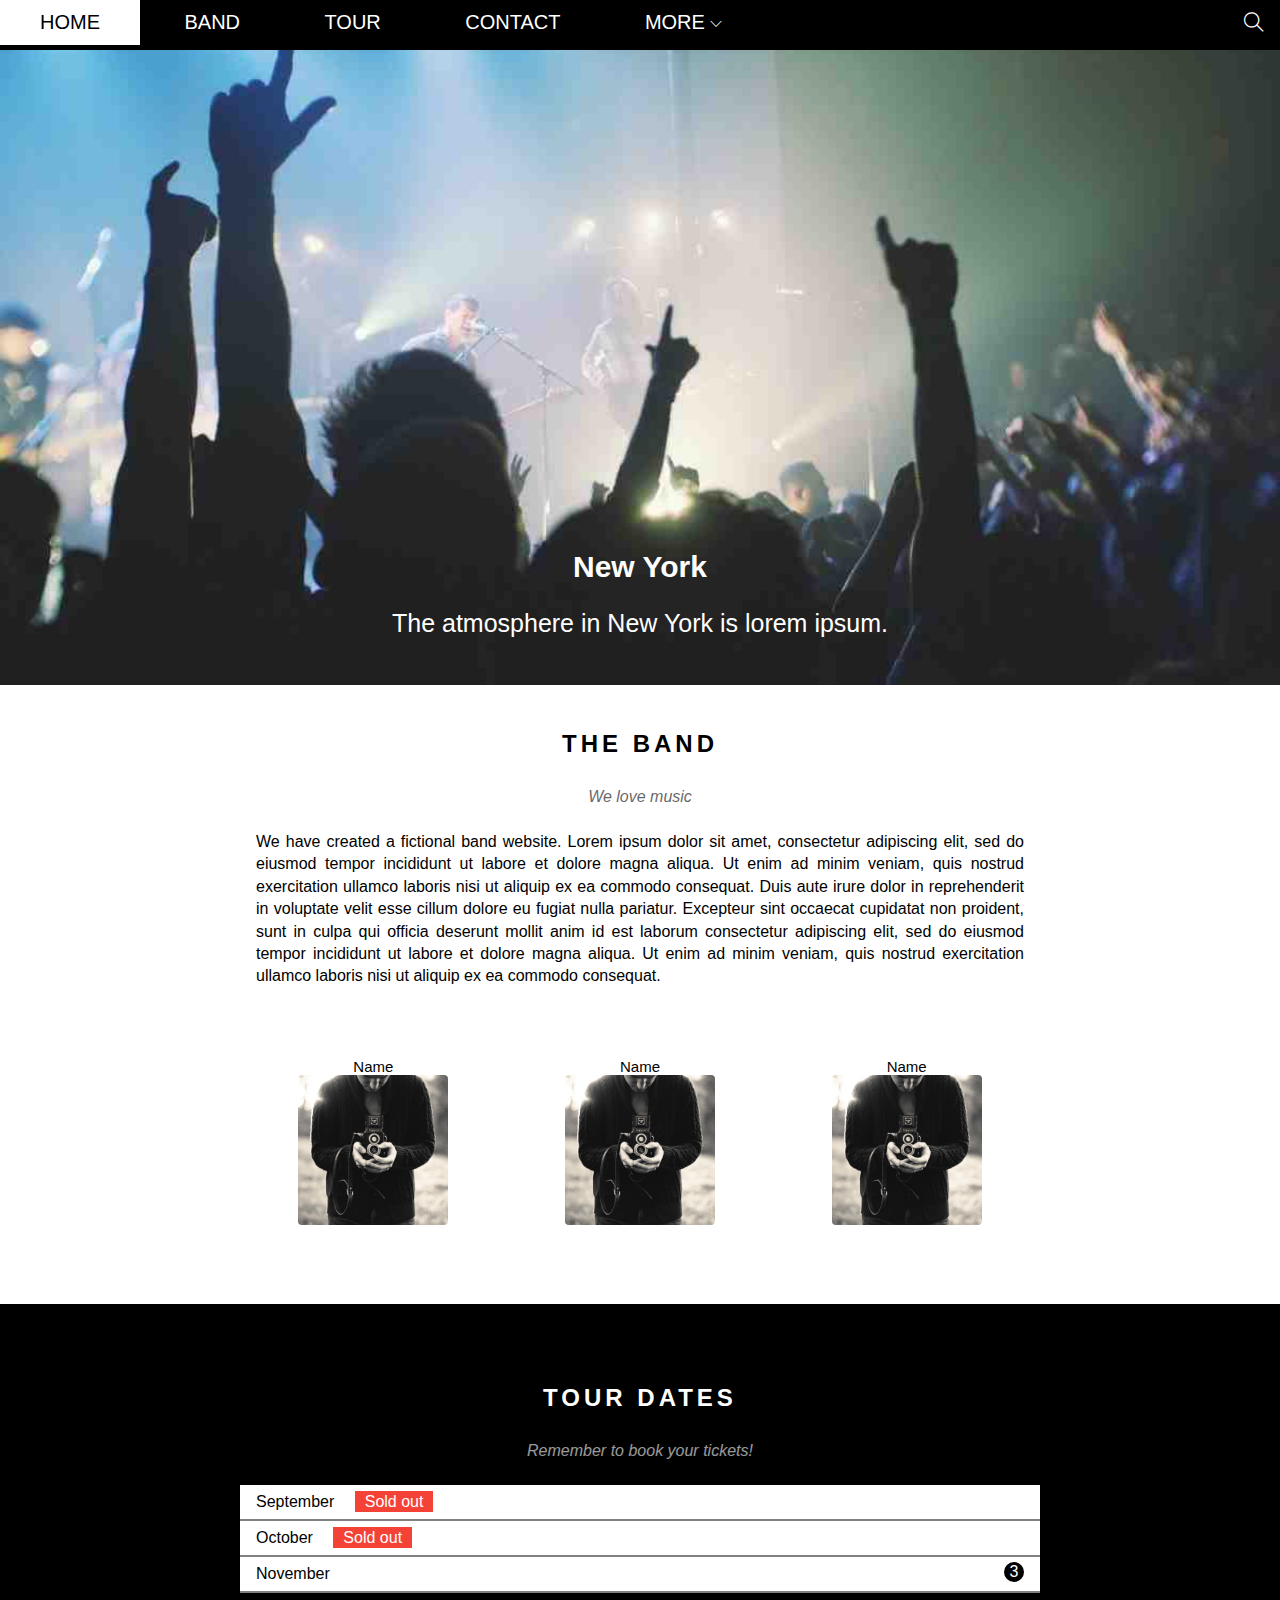
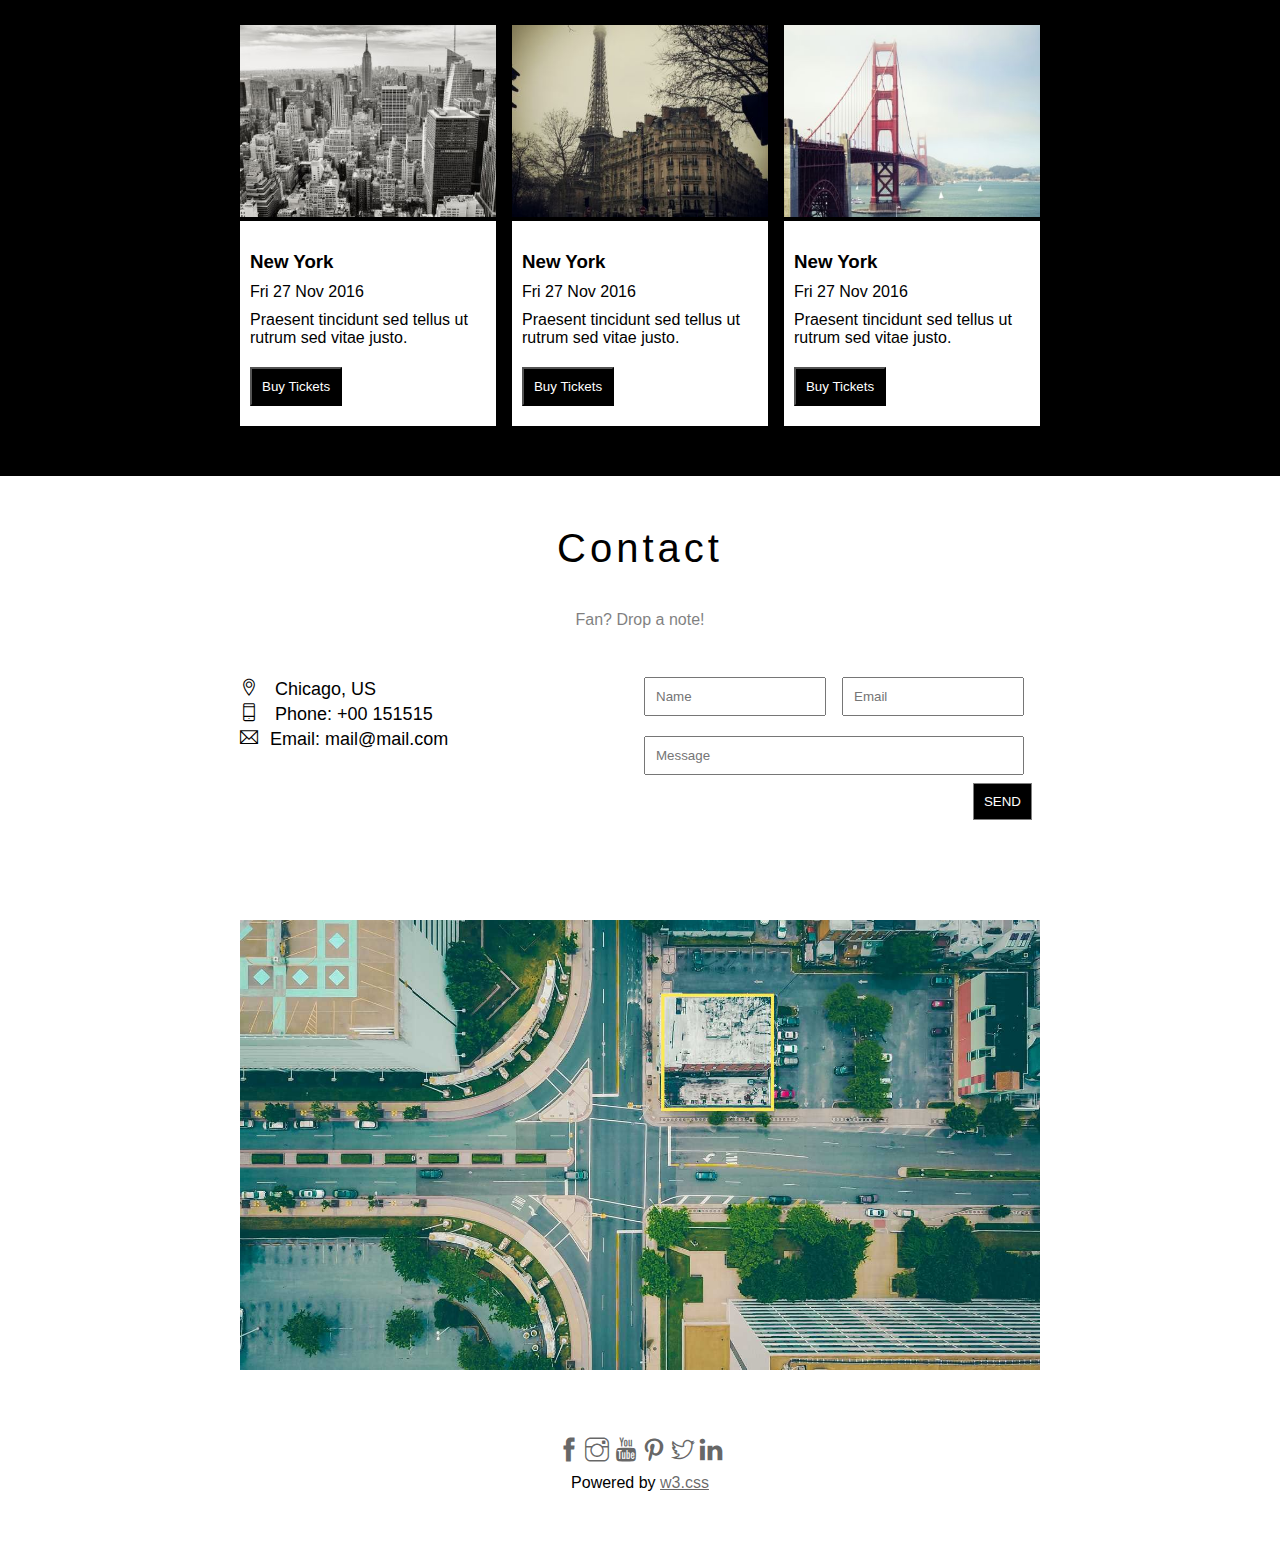
<file: index.html>
<!DOCTYPE html>
<html lang="en">
<head>
    <meta charset="UTF-8">
    <meta http-equiv="X-UA-Compatible" content="IE=edge">
    <meta name="viewport" content="width=device-width, initial-scale=1.0">
    <link rel="stylesheet" href="./assets/style.css">
    <link rel="stylesheet" href="/assets/font/themify-icons/themify-icons.css">
    <link rel="stylesheet" href="/assets/responsive.css">
    <title>The Band</title>
    <link rel="icon" href="/assets/image/image-1.jpg" type="image/x-icon" />
</head>
<body>
    <div id="main">
    <div id="header">
        <ul id="nav">
            <li><a href="#">Home</a></li>
            <li><a href="#band">Band</a></li>
            <li><a href="#tour">Tour</a></li>
            <li><a href="#contact">Contact</a></li>
            <li>
                <a href="#">More <i class="arrow ti-angle-down"></i></a>
                   <ul class="subnav">
                        <li><a href="#">Merchandise</a></li>
                        <li><a href="#">Extras</a></li>
                        <li><a href="#">Media</a></li>
                   </ul>
            </li>
        </ul>
        <div class="search-btn"><i class=" search-icon ti-search"></i></div>
        <div id="mobile-menu" class="mobile-menu-btn"><i class="menu-icon ti-menu"></i></div>
    </div>

    <div id="slider">
        <div class="text-content">
            <h2 class="text-1">New York</h2>
            <div class="text-2">The atmosphere in New York is lorem ipsum.</div>
        </div>
    </div>

    <div id="content">
        <div id="band" class="about">
            <h2 class="content-about-1">THE BAND</h2>
            <p class="sub-content1">We love music</p>
            <p class="content-about-2">We have created a fictional band website. Lorem ipsum dolor sit amet, consectetur adipiscing elit, sed do eiusmod tempor incididunt ut labore et dolore magna aliqua. Ut enim ad minim veniam, quis nostrud exercitation ullamco laboris nisi ut aliquip ex ea commodo consequat. Duis aute irure dolor in reprehenderit in voluptate velit esse cillum dolore eu fugiat nulla pariatur. Excepteur sint occaecat cupidatat non proident, sunt in culpa qui officia deserunt mollit anim id est laborum consectetur adipiscing elit, sed do eiusmod tempor incididunt ut labore et dolore magna aliqua. Ut enim ad minim veniam, quis nostrud exercitation ullamco laboris nisi ut aliquip ex ea commodo consequat.</p>
            <div class="member-item">
            <div class="member-item member">
                <div class="member-1">Name</div>
                <img class="member-image" src="/assets/image/name.jpg">
            </div>
            <div class="member-item member">
                <div class="member-1">Name</div>
                <img class="member-image" src="/assets/image/name.jpg">
            </div>
            <div class="member-item member">
                <div class="member-1">Name</div>
                <img class="member-image" src="/assets/image/name.jpg">
            </div>
            </div>
        </div>
        <!-- Tour section -->
        <div id="tour" class="tour-section">
            <div class="content-section">
                <h2 class="content-about-1 text-white">Tour Dates</h2>
                <p class="sub-content1 text-white">Remember to book your tickets!</p>
                <!-- tickets -->
                <ul class="sticky">
                        <li class="sticky-text">September <span class="sold-out">Sold out</span></li>
                        <li class="sticky-text">October <span class="sold-out">Sold out</span></li>
                        <li class="sticky-text">November <span class="quantity">3</span></li>
                </ul>
                <!-- places -->
                <div class="places-list">
                    <div class="places-item">
                        <img src="/assets/image/NewYork.jpg" alt="New York" class="places-img">
                        <div class="places-body">
                            <h3 class="place-heading">New York</h3>
                            <p class="places-time">Fri 27 Nov 2016</p>
                            <p class="places-desc">Praesent tincidunt sed tellus ut rutrum sed vitae justo.</p>
                            <button class="places-buy-btn js-buy-tickets">Buy Tickets</button>
                        </div>
                    </div>
                    <div class="places-item">
                        <img src="/assets/image/Paris.jpg" alt="Paris" class="places-img">
                        <div class="places-body">
                            <h3 class="place-heading">New York</h3>
                            <p class="places-time">Fri 27 Nov 2016</p>
                            <p class="places-desc">Praesent tincidunt sed tellus ut rutrum sed vitae justo.</p>
                            <button class="places-buy-btn js-buy-tickets">Buy Tickets</button>
                        </div>
                    </div>
                    <div class="places-item">
                        <img src="/assets/image/San Francisco.jpg" alt="San Francisco" class="places-img">
                        <div class="places-body">
                            <h3 class="place-heading">New York</h3>
                            <p class="places-time">Fri 27 Nov 2016</p>
                            <p class="places-desc">Praesent tincidunt sed tellus ut rutrum sed vitae justo.</p>
                            <button class="places-buy-btn js-buy-tickets">Buy Tickets</button>
                        </div>
                    </div>
                    <div class="clear"></div>

                </div>
            </div>
        </div>
    </div>
    <div class="model js-model">
        <div class="model-container js-model-container">
            <div class="model-close js-model-close">
                <i class="ti-close"></i>
            </div>

            <header class="model-header">
                <i class="bag ti-bag"></i>
                Tickets
            </header>

            <div class="model-body">
                <label for="" class="model-label">
                    <i class=" tickets ti-shopping-cart"></i>
                    Tickets, $15 per person
                </label>
                <input type="text" class="model-input" placeholder="How many?">

                <label for="" class="model-label">
                    <i class="ti-user"></i>
                    Send to
                </label>
                <input type="text" class="model-input" placeholder="Enter email">

                <button id="Pay">
                    Pay <i class="ti-check"></i>
                </button>

                <div class="model-help">
                    Need <a href="#">help?</a>
                </div>

            </div>
        </div>
    </div>
    <!-- begin -->
    <div id="contact" class="contact">
        <h2 class="content-about-1">Contact</h2>
         <p class="sub-content1">Fan? Drop a note!</p>
         <div class="row contact-content js-contact-1">
             <div class="col col-half s-contact-content contact-info">
                 <p class="place-chicago"> <i class="ti-location-pin"></i> Chicago, US</p>
                 <p class="phone"> <i class="ti-mobile"></i> Phone: +00 151515</p>
                 <p class="mail"><i class="ti-email"></i>Email: mail@mail.com</p>
             </div>
             <div class="s-contact-content col col-half">
                 <form action="">
                     <div class="row">
                         <div class="js-col col col-half">
                            <input type="text" name="" placeholder="Name" required id="" class="font-contront">
                            </div>
                            <div class="s-contact-content col col-half">
                            <input type="email" name="" placeholder="Email" required id="" class="font-contront">
                         </div>
                         <div class="clear"></div>
                     </div>
                     <div class="row">
                         <div class="col col-full">
                            <input type="text" name="" placeholder="Message" required id="" class="font-contront">
                         </div>
                     </div>
                     <input class="inputt" type="submit" value="SEND">
                 </form>
             </div>
             <div class="clear"></div> 
         </div>
         <!-- end -->
        <!-- </div> -->
        <div class="map-section">
            <img src="/assets/image/map.jpg" alt="Map">
        </div>



    <div id="footer">
        <div class="socials-list">
            <a href=""><i class="ti-facebook"></i></a>
            <a href=""><i class="ti-instagram"></i></a>
            <a href=""><i class="ti-youtube"></i></a>
            <a href=""><i class="ti-pinterest"></i></a>
            <a href=""><i class="ti-twitter"></i></a>
            <a href=""><i class="ti-linkedin"></i></a>
        </div>
        <p class="copyright">Powered by <a href="">w3.css</a></p>
        
    </div>
</div>
    <script>
        const buyBtns = document.querySelectorAll('.js-buy-tickets')
        const model = document.querySelector('.js-model')
        const modelContainer = document.querySelector('.js-model-container')
        const modelClosed = document.querySelector('.js-model-close')
            
        
            function showBuyTickets() {
                model.classList.add('open')
            }

            function hideBuyTickets() {
                model.classList.remove('open')
            }

        for(const buyBtn of buyBtns) {
            buyBtn.addEventListener('click', showBuyTickets )
        }
        model.addEventListener('click', hideBuyTickets  )
        modelClosed.addEventListener('click', hideBuyTickets)
        modelContainer.addEventListener('click', function (event) {
            event.stopPropagation()
        })
        
        var header = document.getElementById('header');
        var mobileMenu = document.getElementById('mobile-menu');
        var headHeight = header.clientHeight;

        mobileMenu.onclick = function(){
            var isClosed = header.clientHeight === headHeight;
            if (isClosed){
                header.style.height = 'auto';
            } else {
                header.style.height = null;
            }

            var menuItems = document.querySelectorAll('#nav li a[href*="#"]');
            for (var i = 0; i < menuItems.length; i++) {
                var menuItem = menuItems[i];
                
                menuItem.onclick = function(event) {
                    var isParentMenu = this.nextSibling && this.nextSibling && menuItem.nextSibling.classList.contains('subnav');
                    if (isParentMenu){
                        event.preventDefault();
                    } else {
                        header.style.height = null;
                    }
                }
            }
        }

    </script>
</body>
</html>
</file>
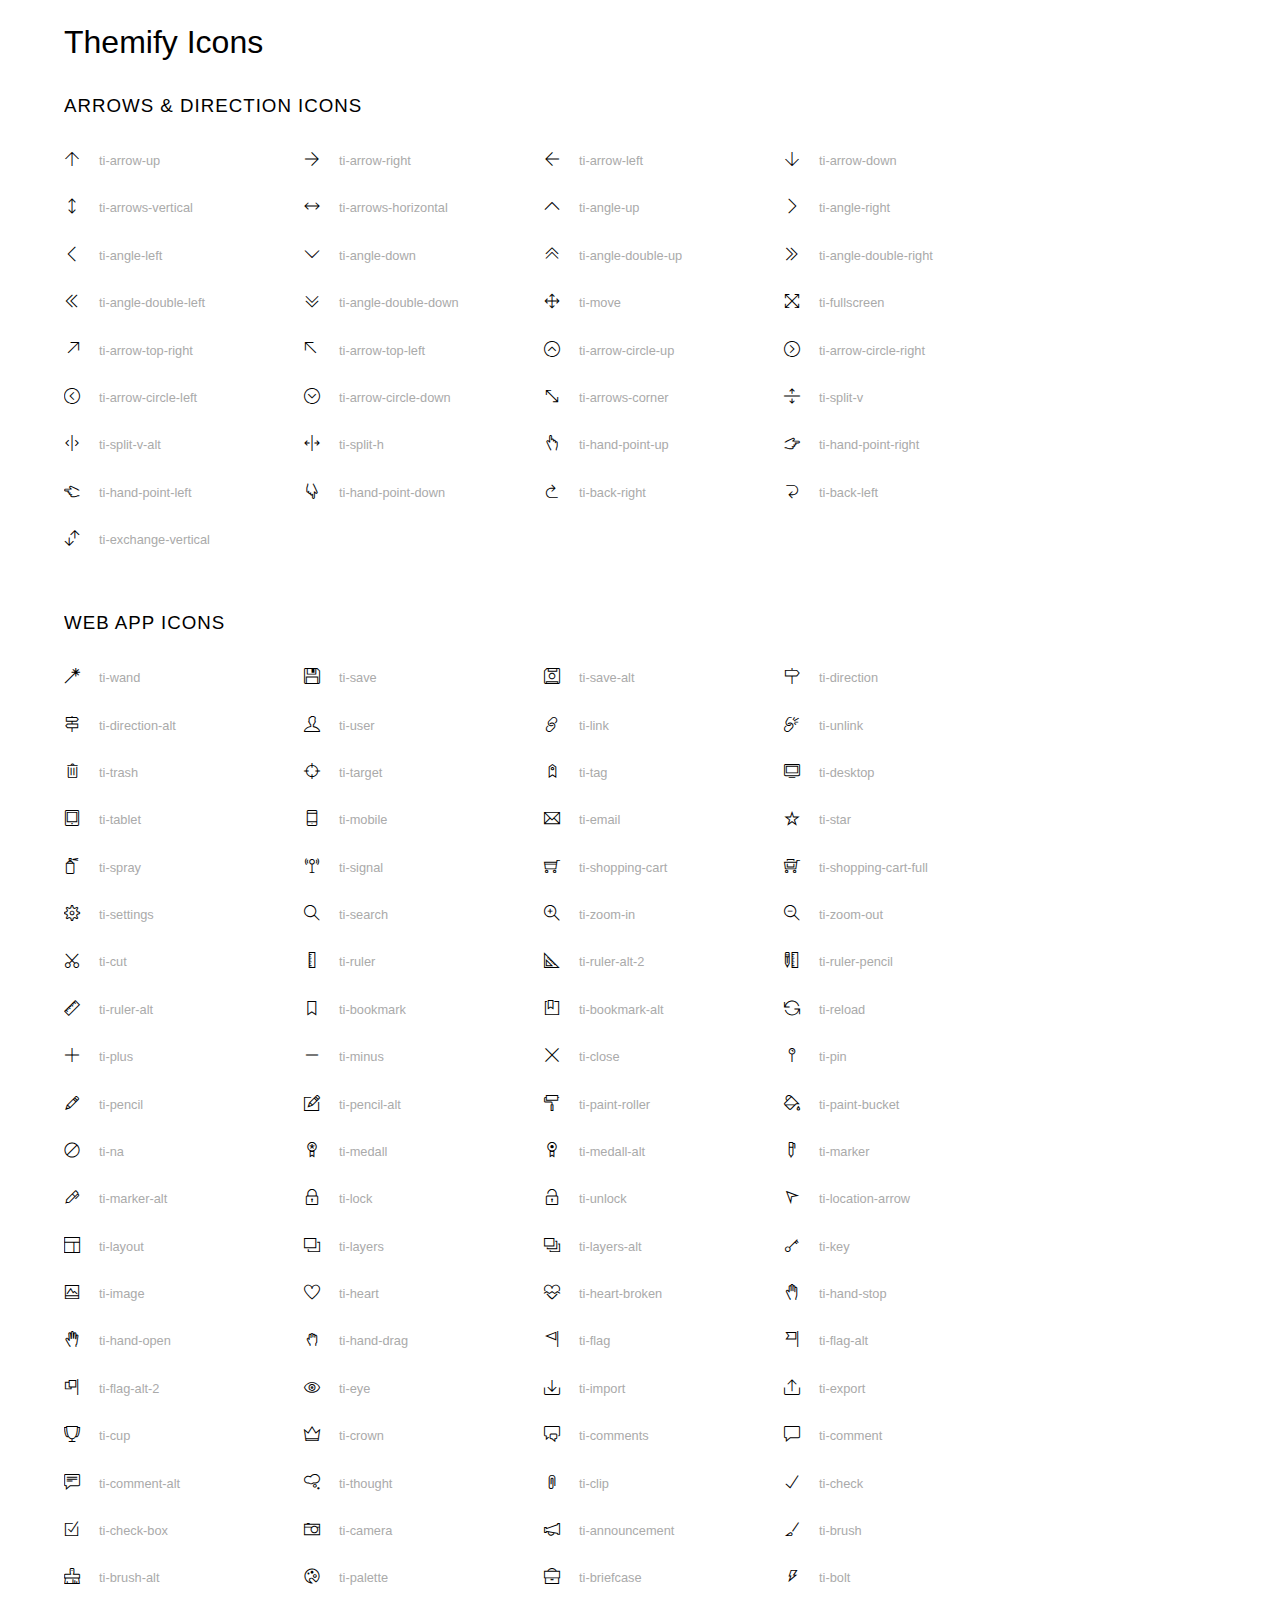
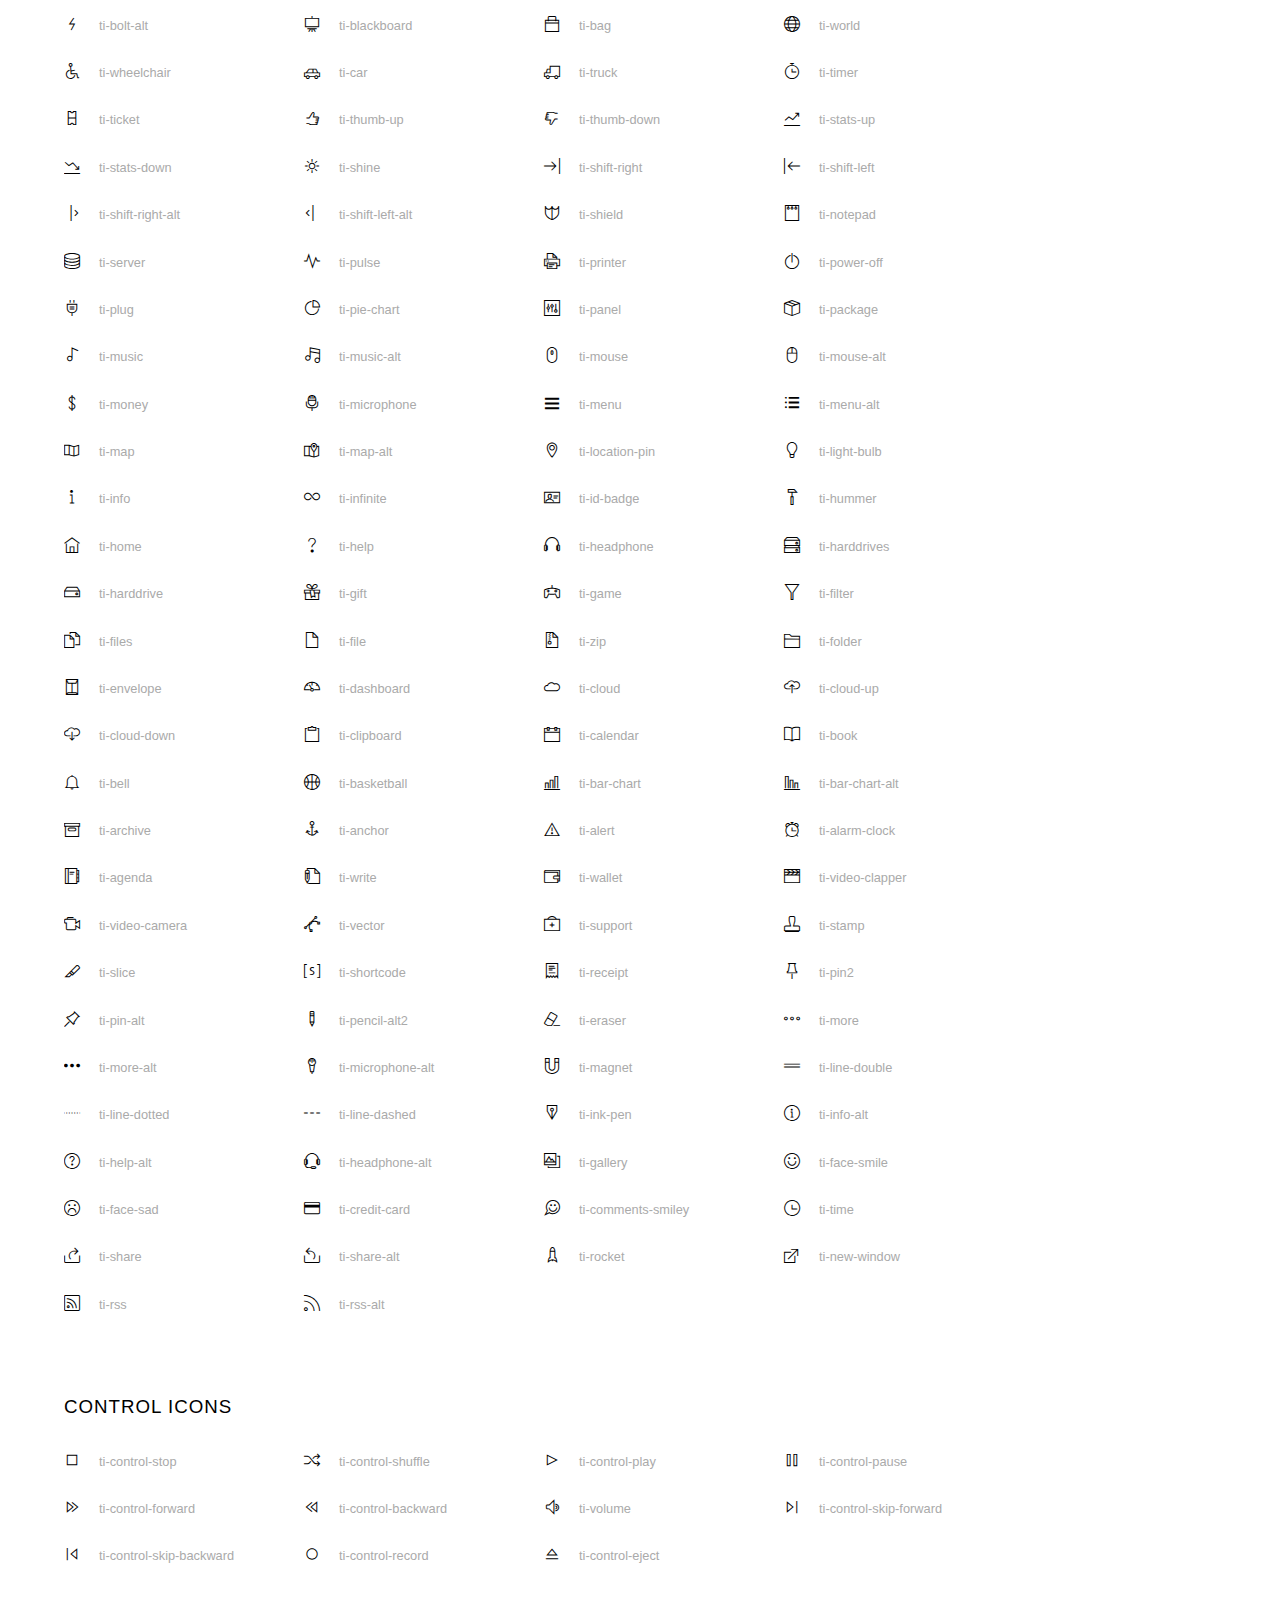
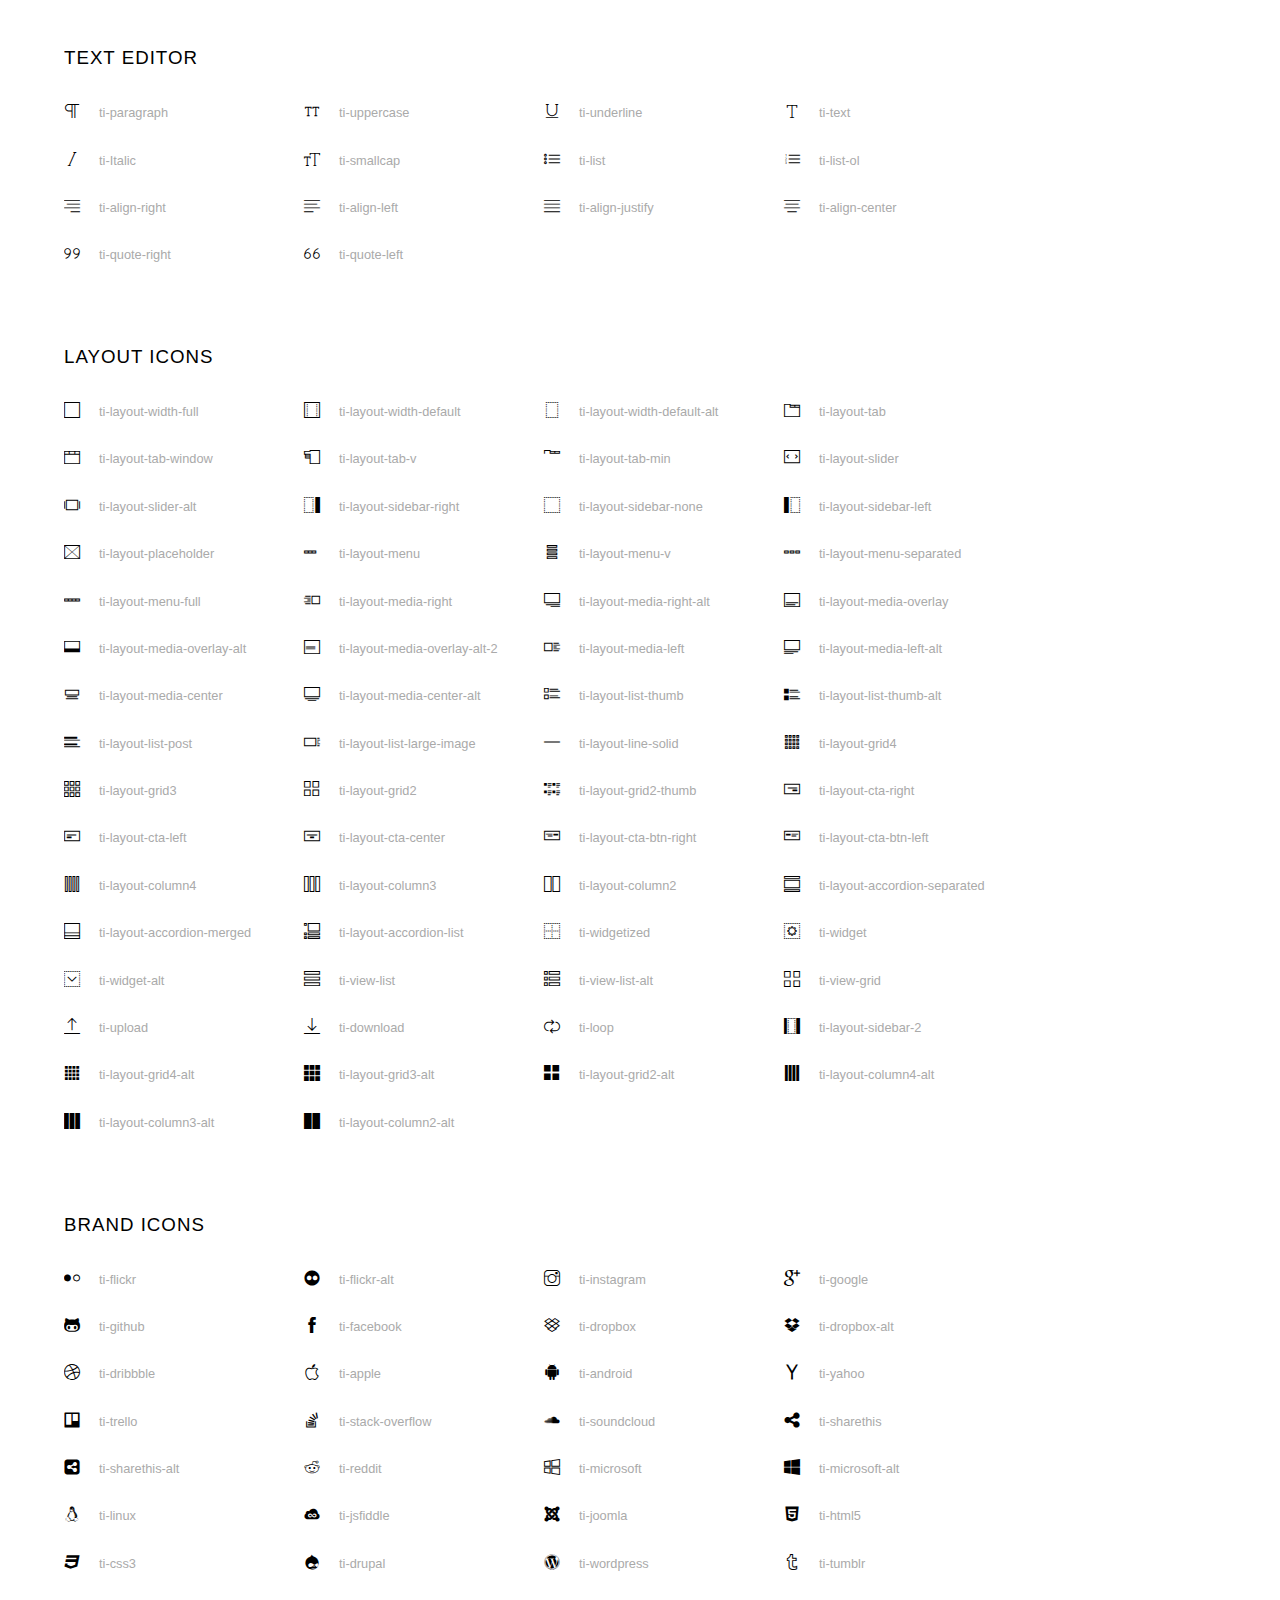
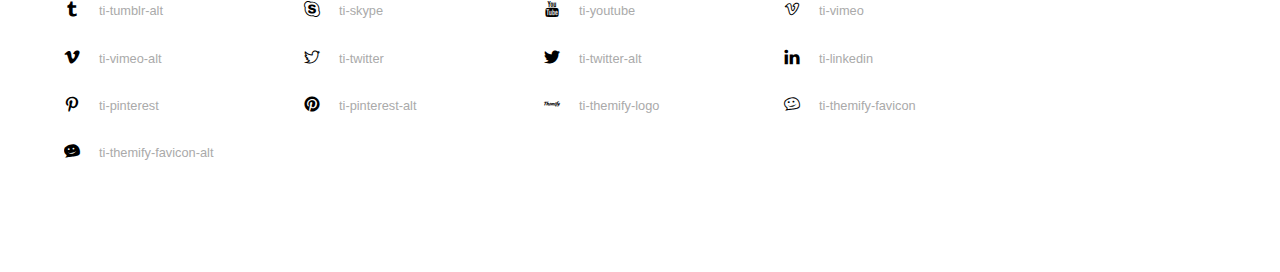
<file: assets/font/themify-icons/index.html>
<!doctype html>
<html>
<head>
	<meta charset="utf-8">
	<title>Themify Icon Font</title>
	<meta name="viewport" content="width=device-width">
	<link rel="stylesheet" href="demo-files/demo.css">
	<link rel="stylesheet" href="themify-icons.css">
	<!--[if lt IE 8]><!-->
	<link rel="stylesheet" href="ie7/ie7.css">
	<!--<![endif]-->
</head>
<body>
	<h1>Themify Icons</h1>

	<div class="icon-section">

		<div class="icon-section">
			<h3>Arrows &amp; Direction Icons </h3>

			<div class="icon-container">
				<span class="ti-arrow-up"></span><span class="icon-name"> ti-arrow-up</span>
			</div>
			<div class="icon-container">
				<span class="ti-arrow-right"></span><span class="icon-name"> ti-arrow-right</span>
			</div>
			<div class="icon-container">
				<span class="ti-arrow-left"></span><span class="icon-name"> ti-arrow-left</span>
			</div>
			<div class="icon-container">
				<span class="ti-arrow-down"></span><span class="icon-name"> ti-arrow-down</span>
			</div>
			<div class="icon-container">
				<span class="ti-arrows-vertical"></span><span class="icon-name"> ti-arrows-vertical</span>
			</div>
			<div class="icon-container">
				<span class="ti-arrows-horizontal"></span><span class="icon-name"> ti-arrows-horizontal</span>
			</div>
			<div class="icon-container">
				<span class="ti-angle-up"></span><span class="icon-name"> ti-angle-up</span>
			</div>
			<div class="icon-container">
				<span class="ti-angle-right"></span><span class="icon-name"> ti-angle-right</span>
			</div>
			<div class="icon-container">
				<span class="ti-angle-left"></span><span class="icon-name"> ti-angle-left</span>
			</div>
			<div class="icon-container">
				<span class="ti-angle-down"></span><span class="icon-name"> ti-angle-down</span>
			</div>	
			<div class="icon-container">
				<span class="ti-angle-double-up"></span><span class="icon-name"> ti-angle-double-up</span>
			</div>
			<div class="icon-container">
				<span class="ti-angle-double-right"></span><span class="icon-name"> ti-angle-double-right</span>
			</div>
			<div class="icon-container">
				<span class="ti-angle-double-left"></span><span class="icon-name"> ti-angle-double-left</span>
			</div>
			<div class="icon-container">
				<span class="ti-angle-double-down"></span><span class="icon-name"> ti-angle-double-down</span>
			</div>					
			<div class="icon-container">
				<span class="ti-move"></span><span class="icon-name"> ti-move</span>
			</div>
			<div class="icon-container">
				<span class="ti-fullscreen"></span><span class="icon-name"> ti-fullscreen</span>
			</div>
			<div class="icon-container">
				<span class="ti-arrow-top-right"></span><span class="icon-name"> ti-arrow-top-right</span>
			</div>
			<div class="icon-container">
				<span class="ti-arrow-top-left"></span><span class="icon-name"> ti-arrow-top-left</span>
			</div>
			<div class="icon-container">
				<span class="ti-arrow-circle-up"></span><span class="icon-name"> ti-arrow-circle-up</span>
			</div>
			<div class="icon-container">
				<span class="ti-arrow-circle-right"></span><span class="icon-name"> ti-arrow-circle-right</span>
			</div>
			<div class="icon-container">
				<span class="ti-arrow-circle-left"></span><span class="icon-name"> ti-arrow-circle-left</span>
			</div>
			<div class="icon-container">
				<span class="ti-arrow-circle-down"></span><span class="icon-name"> ti-arrow-circle-down</span>
			</div>
			<div class="icon-container">
				<span class="ti-arrows-corner"></span><span class="icon-name"> ti-arrows-corner</span>
			</div>
			<div class="icon-container">
				<span class="ti-split-v"></span><span class="icon-name"> ti-split-v</span>
			</div>

			<div class="icon-container">
				<span class="ti-split-v-alt"></span><span class="icon-name"> ti-split-v-alt</span>
			</div>
			<div class="icon-container">
				<span class="ti-split-h"></span><span class="icon-name"> ti-split-h</span>
			</div>
			<div class="icon-container">
				<span class="ti-hand-point-up"></span><span class="icon-name"> ti-hand-point-up</span>
			</div>
			<div class="icon-container">
				<span class="ti-hand-point-right"></span><span class="icon-name"> ti-hand-point-right</span>
			</div>
			<div class="icon-container">
				<span class="ti-hand-point-left"></span><span class="icon-name"> ti-hand-point-left</span>
			</div>
			<div class="icon-container">
				<span class="ti-hand-point-down"></span><span class="icon-name"> ti-hand-point-down</span>
			</div>
			<div class="icon-container">
				<span class="ti-back-right"></span><span class="icon-name"> ti-back-right</span>
			</div>
			<div class="icon-container">
				<span class="ti-back-left"></span><span class="icon-name"> ti-back-left</span>
			</div>
			<div class="icon-container">
				<span class="ti-exchange-vertical"></span><span class="icon-name"> ti-exchange-vertical</span>
			</div>

		</div> <!-- Arrows Icons -->



		<h3>Web App Icons</h3>
		
		<div class="icon-section">

			<div class="icon-container">
				<span class="ti-wand"></span><span class="icon-name"> ti-wand</span>
			</div>
			<div class="icon-container">
				<span class="ti-save"></span><span class="icon-name"> ti-save</span>
			</div>
			<div class="icon-container">
				<span class="ti-save-alt"></span><span class="icon-name"> ti-save-alt</span>
			</div>

			<div class="icon-container">
				<span class="ti-direction"></span><span class="icon-name"> ti-direction</span>
			</div>
			<div class="icon-container">
				<span class="ti-direction-alt"></span><span class="icon-name"> ti-direction-alt</span>
			</div>
			<div class="icon-container">
				<span class="ti-user"></span><span class="icon-name"> ti-user</span>
			</div>
			<div class="icon-container">
				<span class="ti-link"></span><span class="icon-name"> ti-link</span>
			</div>
			<div class="icon-container">
				<span class="ti-unlink"></span><span class="icon-name"> ti-unlink</span>
			</div>
			<div class="icon-container">
				<span class="ti-trash"></span><span class="icon-name"> ti-trash</span>
			</div>
			<div class="icon-container">
				<span class="ti-target"></span><span class="icon-name"> ti-target</span>
			</div>
			<div class="icon-container">
				<span class="ti-tag"></span><span class="icon-name"> ti-tag</span>
			</div>
			<div class="icon-container">
				<span class="ti-desktop"></span><span class="icon-name"> ti-desktop</span>
			</div>
			<div class="icon-container">
				<span class="ti-tablet"></span><span class="icon-name"> ti-tablet</span>
			</div>
			<div class="icon-container">
				<span class="ti-mobile"></span><span class="icon-name"> ti-mobile</span>
			</div>
			<div class="icon-container">
				<span class="ti-email"></span><span class="icon-name"> ti-email</span>
			</div>	
			<div class="icon-container">
				<span class="ti-star"></span><span class="icon-name"> ti-star</span>
			</div>
			<div class="icon-container">
				<span class="ti-spray"></span><span class="icon-name"> ti-spray</span>
			</div>
			<div class="icon-container">
				<span class="ti-signal"></span><span class="icon-name"> ti-signal</span>
			</div>
			<div class="icon-container">
				<span class="ti-shopping-cart"></span><span class="icon-name"> ti-shopping-cart</span>
			</div>
			<div class="icon-container">
				<span class="ti-shopping-cart-full"></span><span class="icon-name"> ti-shopping-cart-full</span>
			</div>
			<div class="icon-container">
				<span class="ti-settings"></span><span class="icon-name"> ti-settings</span>
			</div>
			<div class="icon-container">
				<span class="ti-search"></span><span class="icon-name"> ti-search</span>
			</div>
			<div class="icon-container">
				<span class="ti-zoom-in"></span><span class="icon-name"> ti-zoom-in</span>
			</div>
			<div class="icon-container">
				<span class="ti-zoom-out"></span><span class="icon-name"> ti-zoom-out</span>
			</div>
			<div class="icon-container">
				<span class="ti-cut"></span><span class="icon-name"> ti-cut</span>
			</div>
			<div class="icon-container">
				<span class="ti-ruler"></span><span class="icon-name"> ti-ruler</span>
			</div>
			<div class="icon-container">
				<span class="ti-ruler-alt-2"></span><span class="icon-name"> ti-ruler-alt-2</span>
			</div>			
			<div class="icon-container">
				<span class="ti-ruler-pencil"></span><span class="icon-name"> ti-ruler-pencil</span>
			</div>
			<div class="icon-container">
				<span class="ti-ruler-alt"></span><span class="icon-name"> ti-ruler-alt</span>
			</div>
			<div class="icon-container">
				<span class="ti-bookmark"></span><span class="icon-name"> ti-bookmark</span>
			</div>
			<div class="icon-container">
				<span class="ti-bookmark-alt"></span><span class="icon-name"> ti-bookmark-alt</span>
			</div>
			<div class="icon-container">
				<span class="ti-reload"></span><span class="icon-name"> ti-reload</span>
			</div>
			<div class="icon-container">
				<span class="ti-plus"></span><span class="icon-name"> ti-plus</span>
			</div>
			<div class="icon-container">
				<span class="ti-minus"></span><span class="icon-name"> ti-minus</span>
			</div>
			<div class="icon-container">
				<span class="ti-close"></span><span class="icon-name"> ti-close</span>
			</div>			
			<div class="icon-container">
				<span class="ti-pin"></span><span class="icon-name"> ti-pin</span>
			</div>
			<div class="icon-container">
				<span class="ti-pencil"></span><span class="icon-name"> ti-pencil</span>
			</div>
					
		  	<div class="icon-container">
				<span class="ti-pencil-alt"></span><span class="icon-name"> ti-pencil-alt</span>
			</div>
			<div class="icon-container">
				<span class="ti-paint-roller"></span><span class="icon-name"> ti-paint-roller</span>
			</div>
			<div class="icon-container">
				<span class="ti-paint-bucket"></span><span class="icon-name"> ti-paint-bucket</span>
			</div>
			<div class="icon-container">
				<span class="ti-na"></span><span class="icon-name"> ti-na</span>
			</div>
			<div class="icon-container">
				<span class="ti-medall"></span><span class="icon-name"> ti-medall</span>
			</div>
			<div class="icon-container">
				<span class="ti-medall-alt"></span><span class="icon-name"> ti-medall-alt</span>
			</div>
			<div class="icon-container">
				<span class="ti-marker"></span><span class="icon-name"> ti-marker</span>
			</div>
			<div class="icon-container">
				<span class="ti-marker-alt"></span><span class="icon-name"> ti-marker-alt</span>
			</div>

			<div class="icon-container">
				<span class="ti-lock"></span><span class="icon-name"> ti-lock</span>
			</div>
			<div class="icon-container">
				<span class="ti-unlock"></span><span class="icon-name"> ti-unlock</span>
			</div>
			<div class="icon-container">
				<span class="ti-location-arrow"></span><span class="icon-name"> ti-location-arrow</span>
			</div>
			<div class="icon-container">
				<span class="ti-layout"></span><span class="icon-name"> ti-layout</span>
			</div>
			<div class="icon-container">
				<span class="ti-layers"></span><span class="icon-name"> ti-layers</span>
			</div>
			<div class="icon-container">
				<span class="ti-layers-alt"></span><span class="icon-name"> ti-layers-alt</span>
			</div>
			<div class="icon-container">
				<span class="ti-key"></span><span class="icon-name"> ti-key</span>
			</div>
			<div class="icon-container">
				<span class="ti-image"></span><span class="icon-name"> ti-image</span>
			</div>
			<div class="icon-container">
				<span class="ti-heart"></span><span class="icon-name"> ti-heart</span>
			</div>
			<div class="icon-container">
				<span class="ti-heart-broken"></span><span class="icon-name"> ti-heart-broken</span>
			</div>
			<div class="icon-container">
				<span class="ti-hand-stop"></span><span class="icon-name"> ti-hand-stop</span>
			</div>
			<div class="icon-container">
				<span class="ti-hand-open"></span><span class="icon-name"> ti-hand-open</span>
			</div>
			<div class="icon-container">
				<span class="ti-hand-drag"></span><span class="icon-name"> ti-hand-drag</span>
			</div>
			<div class="icon-container">
				<span class="ti-flag"></span><span class="icon-name"> ti-flag</span>
			</div>
			<div class="icon-container">
				<span class="ti-flag-alt"></span><span class="icon-name"> ti-flag-alt</span>
			</div>
			<div class="icon-container">
				<span class="ti-flag-alt-2"></span><span class="icon-name"> ti-flag-alt-2</span>
			</div>
			<div class="icon-container">
				<span class="ti-eye"></span><span class="icon-name"> ti-eye</span>
			</div>
			<div class="icon-container">
				<span class="ti-import"></span><span class="icon-name"> ti-import</span>
			</div>			
			<div class="icon-container">
				<span class="ti-export"></span><span class="icon-name"> ti-export</span>
			</div>
			<div class="icon-container">
				<span class="ti-cup"></span><span class="icon-name"> ti-cup</span>
			</div>
			<div class="icon-container">
				<span class="ti-crown"></span><span class="icon-name"> ti-crown</span>
			</div>
			<div class="icon-container">
				<span class="ti-comments"></span><span class="icon-name"> ti-comments</span>
			</div>
			<div class="icon-container">
				<span class="ti-comment"></span><span class="icon-name"> ti-comment</span>
			</div>
			<div class="icon-container">
				<span class="ti-comment-alt"></span><span class="icon-name"> ti-comment-alt</span>
			</div>
			<div class="icon-container">
				<span class="ti-thought"></span><span class="icon-name"> ti-thought</span>
			</div>			
			<div class="icon-container">
				<span class="ti-clip"></span><span class="icon-name"> ti-clip</span>
			</div>

			<div class="icon-container">
				<span class="ti-check"></span><span class="icon-name"> ti-check</span>
			</div>
			<div class="icon-container">
				<span class="ti-check-box"></span><span class="icon-name"> ti-check-box</span>
			</div>
			<div class="icon-container">
				<span class="ti-camera"></span><span class="icon-name"> ti-camera</span>
			</div>
			<div class="icon-container">
				<span class="ti-announcement"></span><span class="icon-name"> ti-announcement</span>
			</div>
			<div class="icon-container">
				<span class="ti-brush"></span><span class="icon-name"> ti-brush</span>
			</div>
			<div class="icon-container">
				<span class="ti-brush-alt"></span><span class="icon-name"> ti-brush-alt</span>
			</div>
			<div class="icon-container">
				<span class="ti-palette"></span><span class="icon-name"> ti-palette</span>
			</div>			
			<div class="icon-container">
				<span class="ti-briefcase"></span><span class="icon-name"> ti-briefcase</span>
			</div>
			<div class="icon-container">
				<span class="ti-bolt"></span><span class="icon-name"> ti-bolt</span>
			</div>
			<div class="icon-container">
				<span class="ti-bolt-alt"></span><span class="icon-name"> ti-bolt-alt</span>
			</div>
			<div class="icon-container">
				<span class="ti-blackboard"></span><span class="icon-name"> ti-blackboard</span>
			</div>
			<div class="icon-container">
				<span class="ti-bag"></span><span class="icon-name"> ti-bag</span>
			</div>
			<div class="icon-container">
				<span class="ti-world"></span><span class="icon-name"> ti-world</span>
			</div>
			<div class="icon-container">
				<span class="ti-wheelchair"></span><span class="icon-name"> ti-wheelchair</span>
			</div>
			<div class="icon-container">
				<span class="ti-car"></span><span class="icon-name"> ti-car</span>
			</div>
			<div class="icon-container">
				<span class="ti-truck"></span><span class="icon-name"> ti-truck</span>
			</div>
			<div class="icon-container">
				<span class="ti-timer"></span><span class="icon-name"> ti-timer</span>
			</div>
			<div class="icon-container">
				<span class="ti-ticket"></span><span class="icon-name"> ti-ticket</span>
			</div>
			<div class="icon-container">
				<span class="ti-thumb-up"></span><span class="icon-name"> ti-thumb-up</span>
			</div>
			<div class="icon-container">
				<span class="ti-thumb-down"></span><span class="icon-name"> ti-thumb-down</span>
			</div>

			<div class="icon-container">
				<span class="ti-stats-up"></span><span class="icon-name"> ti-stats-up</span>
			</div>
			<div class="icon-container">
				<span class="ti-stats-down"></span><span class="icon-name"> ti-stats-down</span>
			</div>
			<div class="icon-container">
				<span class="ti-shine"></span><span class="icon-name"> ti-shine</span>
			</div>
			<div class="icon-container">
				<span class="ti-shift-right"></span><span class="icon-name"> ti-shift-right</span>
			</div>
			<div class="icon-container">
				<span class="ti-shift-left"></span><span class="icon-name"> ti-shift-left</span>
			</div>

			<div class="icon-container">
				<span class="ti-shift-right-alt"></span><span class="icon-name"> ti-shift-right-alt</span>
			</div>
			<div class="icon-container">
				<span class="ti-shift-left-alt"></span><span class="icon-name"> ti-shift-left-alt</span>
			</div>
			<div class="icon-container">
				<span class="ti-shield"></span><span class="icon-name"> ti-shield</span>
			</div>
			<div class="icon-container">
				<span class="ti-notepad"></span><span class="icon-name"> ti-notepad</span>
			</div>
			<div class="icon-container">
				<span class="ti-server"></span><span class="icon-name"> ti-server</span>
			</div>

			<div class="icon-container">
				<span class="ti-pulse"></span><span class="icon-name"> ti-pulse</span>
			</div>
			<div class="icon-container">
				<span class="ti-printer"></span><span class="icon-name"> ti-printer</span>
			</div>
			<div class="icon-container">
				<span class="ti-power-off"></span><span class="icon-name"> ti-power-off</span>
			</div>
			<div class="icon-container">
				<span class="ti-plug"></span><span class="icon-name"> ti-plug</span>
			</div>
			<div class="icon-container">
				<span class="ti-pie-chart"></span><span class="icon-name"> ti-pie-chart</span>
			</div>

			<div class="icon-container">
				<span class="ti-panel"></span><span class="icon-name"> ti-panel</span>
			</div>
			<div class="icon-container">
				<span class="ti-package"></span><span class="icon-name"> ti-package</span>
			</div>
			<div class="icon-container">
				<span class="ti-music"></span><span class="icon-name"> ti-music</span>
			</div>
			<div class="icon-container">
				<span class="ti-music-alt"></span><span class="icon-name"> ti-music-alt</span>
			</div>
			<div class="icon-container">
				<span class="ti-mouse"></span><span class="icon-name"> ti-mouse</span>
			</div>
			<div class="icon-container">
				<span class="ti-mouse-alt"></span><span class="icon-name"> ti-mouse-alt</span>
			</div>
			<div class="icon-container">
				<span class="ti-money"></span><span class="icon-name"> ti-money</span>
			</div>
			<div class="icon-container">
				<span class="ti-microphone"></span><span class="icon-name"> ti-microphone</span>
			</div>
			<div class="icon-container">
				<span class="ti-menu"></span><span class="icon-name"> ti-menu</span>
			</div>
			<div class="icon-container">
				<span class="ti-menu-alt"></span><span class="icon-name"> ti-menu-alt</span>
			</div>
			<div class="icon-container">
				<span class="ti-map"></span><span class="icon-name"> ti-map</span>
			</div>
			<div class="icon-container">
				<span class="ti-map-alt"></span><span class="icon-name"> ti-map-alt</span>
			</div>

			<div class="icon-container">
				<span class="ti-location-pin"></span><span class="icon-name"> ti-location-pin</span>
			</div>

			<div class="icon-container">
				<span class="ti-light-bulb"></span><span class="icon-name"> ti-light-bulb</span>
			</div>
			<div class="icon-container">
				<span class="ti-info"></span><span class="icon-name"> ti-info</span>
			</div>
			<div class="icon-container">
				<span class="ti-infinite"></span><span class="icon-name"> ti-infinite</span>
			</div>
			<div class="icon-container">
				<span class="ti-id-badge"></span><span class="icon-name"> ti-id-badge</span>
			</div>
			<div class="icon-container">
				<span class="ti-hummer"></span><span class="icon-name"> ti-hummer</span>
			</div>
			<div class="icon-container">
				<span class="ti-home"></span><span class="icon-name"> ti-home</span>
			</div>
			<div class="icon-container">
				<span class="ti-help"></span><span class="icon-name"> ti-help</span>
			</div>
			<div class="icon-container">
				<span class="ti-headphone"></span><span class="icon-name"> ti-headphone</span>
			</div>
			<div class="icon-container">
				<span class="ti-harddrives"></span><span class="icon-name"> ti-harddrives</span>
			</div>
			<div class="icon-container">
				<span class="ti-harddrive"></span><span class="icon-name"> ti-harddrive</span>
			</div>
			<div class="icon-container">
				<span class="ti-gift"></span><span class="icon-name"> ti-gift</span>
			</div>
			<div class="icon-container">
				<span class="ti-game"></span><span class="icon-name"> ti-game</span>
			</div>
			<div class="icon-container">
				<span class="ti-filter"></span><span class="icon-name"> ti-filter</span>
			</div>
			<div class="icon-container">
				<span class="ti-files"></span><span class="icon-name"> ti-files</span>
			</div>
			<div class="icon-container">
				<span class="ti-file"></span><span class="icon-name"> ti-file</span>
			</div>
			<div class="icon-container">
				<span class="ti-zip"></span><span class="icon-name"> ti-zip</span>
			</div>
			<div class="icon-container">
				<span class="ti-folder"></span><span class="icon-name"> ti-folder</span>
			</div>			
			<div class="icon-container">
				<span class="ti-envelope"></span><span class="icon-name"> ti-envelope</span>
			</div>


			<div class="icon-container">
				<span class="ti-dashboard"></span><span class="icon-name"> ti-dashboard</span>
			</div>
			<div class="icon-container">
				<span class="ti-cloud"></span><span class="icon-name"> ti-cloud</span>
			</div>
			<div class="icon-container">
				<span class="ti-cloud-up"></span><span class="icon-name"> ti-cloud-up</span>
			</div>
			<div class="icon-container">
				<span class="ti-cloud-down"></span><span class="icon-name"> ti-cloud-down</span>
			</div>
			<div class="icon-container">
				<span class="ti-clipboard"></span><span class="icon-name"> ti-clipboard</span>
			</div>
			<div class="icon-container">
				<span class="ti-calendar"></span><span class="icon-name"> ti-calendar</span>
			</div>
			<div class="icon-container">
				<span class="ti-book"></span><span class="icon-name"> ti-book</span>
			</div>
			<div class="icon-container">
				<span class="ti-bell"></span><span class="icon-name"> ti-bell</span>
			</div>
			<div class="icon-container">
				<span class="ti-basketball"></span><span class="icon-name"> ti-basketball</span>
			</div>
			<div class="icon-container">
				<span class="ti-bar-chart"></span><span class="icon-name"> ti-bar-chart</span>
			</div>
			<div class="icon-container">
				<span class="ti-bar-chart-alt"></span><span class="icon-name"> ti-bar-chart-alt</span>
			</div>


			<div class="icon-container">
				<span class="ti-archive"></span><span class="icon-name"> ti-archive</span>
			</div>
			<div class="icon-container">
				<span class="ti-anchor"></span><span class="icon-name"> ti-anchor</span>
			</div>

			<div class="icon-container">
				<span class="ti-alert"></span><span class="icon-name"> ti-alert</span>
			</div>
			<div class="icon-container">
				<span class="ti-alarm-clock"></span><span class="icon-name"> ti-alarm-clock</span>
			</div>
			<div class="icon-container">
				<span class="ti-agenda"></span><span class="icon-name"> ti-agenda</span>
			</div>
			<div class="icon-container">
				<span class="ti-write"></span><span class="icon-name"> ti-write</span>
			</div>

			<div class="icon-container">
				<span class="ti-wallet"></span><span class="icon-name"> ti-wallet</span>
			</div>
			<div class="icon-container">
				<span class="ti-video-clapper"></span><span class="icon-name"> ti-video-clapper</span>
			</div>
			<div class="icon-container">
				<span class="ti-video-camera"></span><span class="icon-name"> ti-video-camera</span>
			</div>
			<div class="icon-container">
				<span class="ti-vector"></span><span class="icon-name"> ti-vector</span>
			</div>

			<div class="icon-container">
				<span class="ti-support"></span><span class="icon-name"> ti-support</span>
			</div>
			<div class="icon-container">
				<span class="ti-stamp"></span><span class="icon-name"> ti-stamp</span>
			</div>
			<div class="icon-container">
				<span class="ti-slice"></span><span class="icon-name"> ti-slice</span>
			</div>
			<div class="icon-container">
				<span class="ti-shortcode"></span><span class="icon-name"> ti-shortcode</span>
			</div>
			<div class="icon-container">
				<span class="ti-receipt"></span><span class="icon-name"> ti-receipt</span>
			</div>
			<div class="icon-container">
				<span class="ti-pin2"></span><span class="icon-name"> ti-pin2</span>
			</div>
			<div class="icon-container">
				<span class="ti-pin-alt"></span><span class="icon-name"> ti-pin-alt</span>
			</div>
			<div class="icon-container">
				<span class="ti-pencil-alt2"></span><span class="icon-name"> ti-pencil-alt2</span>
			</div>
			<div class="icon-container">
				<span class="ti-eraser"></span><span class="icon-name"> ti-eraser</span>
			</div>			
			<div class="icon-container">
				<span class="ti-more"></span><span class="icon-name"> ti-more</span>
			</div>
			<div class="icon-container">
				<span class="ti-more-alt"></span><span class="icon-name"> ti-more-alt</span>
			</div>
			<div class="icon-container">
				<span class="ti-microphone-alt"></span><span class="icon-name"> ti-microphone-alt</span>
			</div>
			<div class="icon-container">
				<span class="ti-magnet"></span><span class="icon-name"> ti-magnet</span>
			</div>
			<div class="icon-container">
				<span class="ti-line-double"></span><span class="icon-name"> ti-line-double</span>
			</div>
			<div class="icon-container">
				<span class="ti-line-dotted"></span><span class="icon-name"> ti-line-dotted</span>
			</div>
			<div class="icon-container">
				<span class="ti-line-dashed"></span><span class="icon-name"> ti-line-dashed</span>
			</div>

			<div class="icon-container">
				<span class="ti-ink-pen"></span><span class="icon-name"> ti-ink-pen</span>
			</div>
			<div class="icon-container">
				<span class="ti-info-alt"></span><span class="icon-name"> ti-info-alt</span>
			</div>
			<div class="icon-container">
				<span class="ti-help-alt"></span><span class="icon-name"> ti-help-alt</span>
			</div>
			<div class="icon-container">
				<span class="ti-headphone-alt"></span><span class="icon-name"> ti-headphone-alt</span>
			</div>

			<div class="icon-container">
				<span class="ti-gallery"></span><span class="icon-name"> ti-gallery</span>
			</div>
			<div class="icon-container">
				<span class="ti-face-smile"></span><span class="icon-name"> ti-face-smile</span>
			</div>
			<div class="icon-container">
				<span class="ti-face-sad"></span><span class="icon-name"> ti-face-sad</span>
			</div>
			<div class="icon-container">
				<span class="ti-credit-card"></span><span class="icon-name"> ti-credit-card</span>
			</div>
			<div class="icon-container">
				<span class="ti-comments-smiley"></span><span class="icon-name"> ti-comments-smiley</span>
			</div>
			<div class="icon-container">
				<span class="ti-time"></span><span class="icon-name"> ti-time</span>
			</div>
			<div class="icon-container">
				<span class="ti-share"></span><span class="icon-name"> ti-share</span>
			</div>
			<div class="icon-container">
				<span class="ti-share-alt"></span><span class="icon-name"> ti-share-alt</span>
			</div>
			<div class="icon-container">
				<span class="ti-rocket"></span><span class="icon-name"> ti-rocket</span>
			</div>

			<div class="icon-container">
				<span class="ti-new-window"></span><span class="icon-name"> ti-new-window</span>
			</div>

			<div class="icon-container">
				<span class="ti-rss"></span><span class="icon-name"> ti-rss</span>
			</div>

			<div class="icon-container">
				<span class="ti-rss-alt"></span><span class="icon-name"> ti-rss-alt</span>
			</div>
			
		</div><!-- Web App Icons -->


		<div class="icon-section">
			<h3>Control Icons</h3>
			<div class="icon-container">
				<span class="ti-control-stop"></span><span class="icon-name"> ti-control-stop</span>
			</div>
			<div class="icon-container">
				<span class="ti-control-shuffle"></span><span class="icon-name"> ti-control-shuffle</span>
			</div>
			<div class="icon-container">
				<span class="ti-control-play"></span><span class="icon-name"> ti-control-play</span>
			</div>
			<div class="icon-container">
				<span class="ti-control-pause"></span><span class="icon-name"> ti-control-pause</span>
			</div>
			<div class="icon-container">
				<span class="ti-control-forward"></span><span class="icon-name"> ti-control-forward</span>
			</div>
			<div class="icon-container">
				<span class="ti-control-backward"></span><span class="icon-name"> ti-control-backward</span>
			</div>	
			<div class="icon-container">
				<span class="ti-volume"></span><span class="icon-name"> ti-volume</span>
			</div>
			<div class="icon-container">
				<span class="ti-control-skip-forward"></span><span class="icon-name"> ti-control-skip-forward</span>
			</div>
			<div class="icon-container">
				<span class="ti-control-skip-backward"></span><span class="icon-name"> ti-control-skip-backward</span>
			</div>
			<div class="icon-container">
				<span class="ti-control-record"></span><span class="icon-name"> ti-control-record</span>
			</div>
			<div class="icon-container">
				<span class="ti-control-eject"></span><span class="icon-name"> ti-control-eject</span>
			</div>			
		</div> <!-- Control Icons -->


		<div class="icon-section">
			<h3>Text Editor</h3>

			<div class="icon-container">
				<span class="ti-paragraph"></span><span class="icon-name"> ti-paragraph</span>
			</div>
			<div class="icon-container">
				<span class="ti-uppercase"></span><span class="icon-name"> ti-uppercase</span>
			</div>

			<div class="icon-container">
				<span class="ti-underline"></span><span class="icon-name"> ti-underline</span>
			</div>
			<div class="icon-container">
				<span class="ti-text"></span><span class="icon-name"> ti-text</span>
			</div>
			<div class="icon-container">
				<span class="ti-Italic"></span><span class="icon-name"> ti-Italic</span>
			</div>
			<div class="icon-container">
				<span class="ti-smallcap"></span><span class="icon-name"> ti-smallcap</span>
			</div>
			<div class="icon-container">
				<span class="ti-list"></span><span class="icon-name"> ti-list</span>
			</div>
			<div class="icon-container">
				<span class="ti-list-ol"></span><span class="icon-name"> ti-list-ol</span>
			</div>
			<div class="icon-container">
				<span class="ti-align-right"></span><span class="icon-name"> ti-align-right</span>
			</div>
			<div class="icon-container">
				<span class="ti-align-left"></span><span class="icon-name"> ti-align-left</span>
			</div>
			<div class="icon-container">
				<span class="ti-align-justify"></span><span class="icon-name"> ti-align-justify</span>
			</div>
			<div class="icon-container">
				<span class="ti-align-center"></span><span class="icon-name"> ti-align-center</span>
			</div>
			<div class="icon-container">
				<span class="ti-quote-right"></span><span class="icon-name"> ti-quote-right</span>
			</div>
			<div class="icon-container">
				<span class="ti-quote-left"></span><span class="icon-name"> ti-quote-left</span>
			</div>

		</div> <!-- Text Editor -->



		<div class="icon-section">
			<h3>Layout Icons</h3>
			<div class="icon-container">
				<span class="ti-layout-width-full"></span><span class="icon-name"> ti-layout-width-full</span>
			</div>
			<div class="icon-container">
				<span class="ti-layout-width-default"></span><span class="icon-name"> ti-layout-width-default</span>
			</div>
			<div class="icon-container">
				<span class="ti-layout-width-default-alt"></span><span class="icon-name"> ti-layout-width-default-alt</span>
			</div>
			<div class="icon-container">
				<span class="ti-layout-tab"></span><span class="icon-name"> ti-layout-tab</span>
			</div>
			<div class="icon-container">
				<span class="ti-layout-tab-window"></span><span class="icon-name"> ti-layout-tab-window</span>
			</div>
			<div class="icon-container">
				<span class="ti-layout-tab-v"></span><span class="icon-name"> ti-layout-tab-v</span>
			</div>
			<div class="icon-container">
				<span class="ti-layout-tab-min"></span><span class="icon-name"> ti-layout-tab-min</span>
			</div>
			<div class="icon-container">
				<span class="ti-layout-slider"></span><span class="icon-name"> ti-layout-slider</span>
			</div>
			<div class="icon-container">
				<span class="ti-layout-slider-alt"></span><span class="icon-name"> ti-layout-slider-alt</span>
			</div>
			<div class="icon-container">
				<span class="ti-layout-sidebar-right"></span><span class="icon-name"> ti-layout-sidebar-right</span>
			</div>
			<div class="icon-container">
				<span class="ti-layout-sidebar-none"></span><span class="icon-name"> ti-layout-sidebar-none</span>
			</div>
			<div class="icon-container">
				<span class="ti-layout-sidebar-left"></span><span class="icon-name"> ti-layout-sidebar-left</span>
			</div>
			<div class="icon-container">
				<span class="ti-layout-placeholder"></span><span class="icon-name"> ti-layout-placeholder</span>
			</div>
			<div class="icon-container">
				<span class="ti-layout-menu"></span><span class="icon-name"> ti-layout-menu</span>
			</div>
			<div class="icon-container">
				<span class="ti-layout-menu-v"></span><span class="icon-name"> ti-layout-menu-v</span>
			</div>
			<div class="icon-container">
				<span class="ti-layout-menu-separated"></span><span class="icon-name"> ti-layout-menu-separated</span>
			</div>
			<div class="icon-container">
				<span class="ti-layout-menu-full"></span><span class="icon-name"> ti-layout-menu-full</span>
			</div>
			<div class="icon-container">
				<span class="ti-layout-media-right"></span><span class="icon-name"> ti-layout-media-right</span>
			</div>
			<div class="icon-container">
				<span class="ti-layout-media-right-alt"></span><span class="icon-name"> ti-layout-media-right-alt</span>
			</div>
			<div class="icon-container">
				<span class="ti-layout-media-overlay"></span><span class="icon-name"> ti-layout-media-overlay</span>
			</div>
			<div class="icon-container">
				<span class="ti-layout-media-overlay-alt"></span><span class="icon-name"> ti-layout-media-overlay-alt</span>
			</div>
			<div class="icon-container">
				<span class="ti-layout-media-overlay-alt-2"></span><span class="icon-name"> ti-layout-media-overlay-alt-2</span>
			</div>
			<div class="icon-container">
				<span class="ti-layout-media-left"></span><span class="icon-name"> ti-layout-media-left</span>
			</div>
			<div class="icon-container">
				<span class="ti-layout-media-left-alt"></span><span class="icon-name"> ti-layout-media-left-alt</span>
			</div>
			<div class="icon-container">
				<span class="ti-layout-media-center"></span><span class="icon-name"> ti-layout-media-center</span>
			</div>
			<div class="icon-container">
				<span class="ti-layout-media-center-alt"></span><span class="icon-name"> ti-layout-media-center-alt</span>
			</div>
			<div class="icon-container">
				<span class="ti-layout-list-thumb"></span><span class="icon-name"> ti-layout-list-thumb</span>
			</div>
			<div class="icon-container">
				<span class="ti-layout-list-thumb-alt"></span><span class="icon-name"> ti-layout-list-thumb-alt</span>
			</div>
			<div class="icon-container">
				<span class="ti-layout-list-post"></span><span class="icon-name"> ti-layout-list-post</span>
			</div>
			<div class="icon-container">
				<span class="ti-layout-list-large-image"></span><span class="icon-name"> ti-layout-list-large-image</span>
			</div>
			<div class="icon-container">
				<span class="ti-layout-line-solid"></span><span class="icon-name"> ti-layout-line-solid</span>
			</div>
			<div class="icon-container">
				<span class="ti-layout-grid4"></span><span class="icon-name"> ti-layout-grid4</span>
			</div>
			<div class="icon-container">
				<span class="ti-layout-grid3"></span><span class="icon-name"> ti-layout-grid3</span>
			</div>
			<div class="icon-container">
				<span class="ti-layout-grid2"></span><span class="icon-name"> ti-layout-grid2</span>
			</div>
			<div class="icon-container">
				<span class="ti-layout-grid2-thumb"></span><span class="icon-name"> ti-layout-grid2-thumb</span>
			</div>
			<div class="icon-container">
				<span class="ti-layout-cta-right"></span><span class="icon-name"> ti-layout-cta-right</span>
			</div>
			<div class="icon-container">
				<span class="ti-layout-cta-left"></span><span class="icon-name"> ti-layout-cta-left</span>
			</div>
			<div class="icon-container">
				<span class="ti-layout-cta-center"></span><span class="icon-name"> ti-layout-cta-center</span>
			</div>
			<div class="icon-container">
				<span class="ti-layout-cta-btn-right"></span><span class="icon-name"> ti-layout-cta-btn-right</span>
			</div>
			<div class="icon-container">
				<span class="ti-layout-cta-btn-left"></span><span class="icon-name"> ti-layout-cta-btn-left</span>
			</div>
			<div class="icon-container">
				<span class="ti-layout-column4"></span><span class="icon-name"> ti-layout-column4</span>
			</div>
			<div class="icon-container">
				<span class="ti-layout-column3"></span><span class="icon-name"> ti-layout-column3</span>
			</div>
			<div class="icon-container">
				<span class="ti-layout-column2"></span><span class="icon-name"> ti-layout-column2</span>
			</div>
			<div class="icon-container">
				<span class="ti-layout-accordion-separated"></span><span class="icon-name"> ti-layout-accordion-separated</span>
			</div>
			<div class="icon-container">
				<span class="ti-layout-accordion-merged"></span><span class="icon-name"> ti-layout-accordion-merged</span>
			</div>
			<div class="icon-container">
				<span class="ti-layout-accordion-list"></span><span class="icon-name"> ti-layout-accordion-list</span>
			</div>
			<div class="icon-container">
				<span class="ti-widgetized"></span><span class="icon-name"> ti-widgetized</span>
			</div>
			<div class="icon-container">
				<span class="ti-widget"></span><span class="icon-name"> ti-widget</span>
			</div>
			<div class="icon-container">
				<span class="ti-widget-alt"></span><span class="icon-name"> ti-widget-alt</span>
			</div>
			<div class="icon-container">
				<span class="ti-view-list"></span><span class="icon-name"> ti-view-list</span>
			</div>
			<div class="icon-container">
				<span class="ti-view-list-alt"></span><span class="icon-name"> ti-view-list-alt</span>
			</div>
			<div class="icon-container">
				<span class="ti-view-grid"></span><span class="icon-name"> ti-view-grid</span>
			</div>
			<div class="icon-container">
				<span class="ti-upload"></span><span class="icon-name"> ti-upload</span>
			</div>
			<div class="icon-container">
				<span class="ti-download"></span><span class="icon-name"> ti-download</span>
			</div>	
			<div class="icon-container">
				<span class="ti-loop"></span><span class="icon-name"> ti-loop</span>
			</div>
			<div class="icon-container">
				<span class="ti-layout-sidebar-2"></span><span class="icon-name"> ti-layout-sidebar-2</span>
			</div>
			<div class="icon-container">
				<span class="ti-layout-grid4-alt"></span><span class="icon-name"> ti-layout-grid4-alt</span>
			</div>
			<div class="icon-container">
				<span class="ti-layout-grid3-alt"></span><span class="icon-name"> ti-layout-grid3-alt</span>
			</div>
			<div class="icon-container">
				<span class="ti-layout-grid2-alt"></span><span class="icon-name"> ti-layout-grid2-alt</span>
			</div>
			<div class="icon-container">
				<span class="ti-layout-column4-alt"></span><span class="icon-name"> ti-layout-column4-alt</span>
			</div>
			<div class="icon-container">
				<span class="ti-layout-column3-alt"></span><span class="icon-name"> ti-layout-column3-alt</span>
			</div>
			<div class="icon-container">
				<span class="ti-layout-column2-alt"></span><span class="icon-name"> ti-layout-column2-alt</span>
			</div>		


		</div> <!-- Layout Icons -->


		<div class="icon-section">
			<h3>Brand Icons</h3>

			<div class="icon-container">
				<span class="ti-flickr"></span><span class="icon-name"> ti-flickr</span>
			</div>
			<div class="icon-container">
				<span class="ti-flickr-alt"></span><span class="icon-name"> ti-flickr-alt</span>
			</div>			
			<div class="icon-container">
				<span class="ti-instagram"></span><span class="icon-name"> ti-instagram</span>
			</div>
			<div class="icon-container">
				<span class="ti-google"></span><span class="icon-name"> ti-google</span>
			</div>
			<div class="icon-container">
				<span class="ti-github"></span><span class="icon-name"> ti-github</span>
			</div>

			<div class="icon-container">
				<span class="ti-facebook"></span><span class="icon-name"> ti-facebook</span>
			</div>
			<div class="icon-container">
				<span class="ti-dropbox"></span><span class="icon-name"> ti-dropbox</span>
			</div>
			<div class="icon-container">
				<span class="ti-dropbox-alt"></span><span class="icon-name"> ti-dropbox-alt</span>
			</div>
			<div class="icon-container">
				<span class="ti-dribbble"></span><span class="icon-name"> ti-dribbble</span>
			</div>
			<div class="icon-container">
				<span class="ti-apple"></span><span class="icon-name"> ti-apple</span>
			</div>
			<div class="icon-container">
				<span class="ti-android"></span><span class="icon-name"> ti-android</span>
			</div>
			<div class="icon-container">
				<span class="ti-yahoo"></span><span class="icon-name"> ti-yahoo</span>
			</div>
			<div class="icon-container">
				<span class="ti-trello"></span><span class="icon-name"> ti-trello</span>
			</div>
			<div class="icon-container">
				<span class="ti-stack-overflow"></span><span class="icon-name"> ti-stack-overflow</span>
			</div>
			<div class="icon-container">
				<span class="ti-soundcloud"></span><span class="icon-name"> ti-soundcloud</span>
			</div>
			<div class="icon-container">
				<span class="ti-sharethis"></span><span class="icon-name"> ti-sharethis</span>
			</div>
			<div class="icon-container">
				<span class="ti-sharethis-alt"></span><span class="icon-name"> ti-sharethis-alt</span>
			</div>
			<div class="icon-container">
				<span class="ti-reddit"></span><span class="icon-name"> ti-reddit</span>
			</div>

			<div class="icon-container">
				<span class="ti-microsoft"></span><span class="icon-name"> ti-microsoft</span>
			</div>
			<div class="icon-container">
				<span class="ti-microsoft-alt"></span><span class="icon-name"> ti-microsoft-alt</span>
			</div>
			<div class="icon-container">
				<span class="ti-linux"></span><span class="icon-name"> ti-linux</span>
			</div>
			<div class="icon-container">
				<span class="ti-jsfiddle"></span><span class="icon-name"> ti-jsfiddle</span>
			</div>
			<div class="icon-container">
				<span class="ti-joomla"></span><span class="icon-name"> ti-joomla</span>
			</div>
			<div class="icon-container">
				<span class="ti-html5"></span><span class="icon-name"> ti-html5</span>
			</div>
			<div class="icon-container">
				<span class="ti-css3"></span><span class="icon-name"> ti-css3</span>
			</div>	
			<div class="icon-container">
				<span class="ti-drupal"></span><span class="icon-name"> ti-drupal</span>
			</div>
			<div class="icon-container">
				<span class="ti-wordpress"></span><span class="icon-name"> ti-wordpress</span>
			</div>		
			<div class="icon-container">
				<span class="ti-tumblr"></span><span class="icon-name"> ti-tumblr</span>
			</div>
			<div class="icon-container">
				<span class="ti-tumblr-alt"></span><span class="icon-name"> ti-tumblr-alt</span>
			</div>
			<div class="icon-container">
				<span class="ti-skype"></span><span class="icon-name"> ti-skype</span>
			</div>
			<div class="icon-container">
				<span class="ti-youtube"></span><span class="icon-name"> ti-youtube</span>
			</div>
			<div class="icon-container">
				<span class="ti-vimeo"></span><span class="icon-name"> ti-vimeo</span>
			</div>
			<div class="icon-container">
				<span class="ti-vimeo-alt"></span><span class="icon-name"> ti-vimeo-alt</span>
			</div>			
			<div class="icon-container">
				<span class="ti-twitter"></span><span class="icon-name"> ti-twitter</span>
			</div>
			<div class="icon-container">
				<span class="ti-twitter-alt"></span><span class="icon-name"> ti-twitter-alt</span>
			</div>
			<div class="icon-container">
				<span class="ti-linkedin"></span><span class="icon-name"> ti-linkedin</span>
			</div>
			<div class="icon-container">
				<span class="ti-pinterest"></span><span class="icon-name"> ti-pinterest</span>
			</div>

			<div class="icon-container">
				<span class="ti-pinterest-alt"></span><span class="icon-name"> ti-pinterest-alt</span>
			</div>
			<div class="icon-container">
				<span class="ti-themify-logo"></span><span class="icon-name"> ti-themify-logo</span>
			</div>
			<div class="icon-container">
				<span class="ti-themify-favicon"></span><span class="icon-name"> ti-themify-favicon</span>
			</div>
			<div class="icon-container">
				<span class="ti-themify-favicon-alt"></span><span class="icon-name"> ti-themify-favicon-alt</span>
			</div>

		</div> <!-- brand Icons -->

	</div>

</body>
</html>
</file>
<file: assets/font/themify-icons/themify-icons.css>
@font-face {
	font-family: 'themify';
	src:url('fonts/themify.eot?-fvbane');
	src:url('fonts/themify.eot?#iefix-fvbane') format('embedded-opentype'),
		url('fonts/themify.woff?-fvbane') format('woff'),
		url('fonts/themify.ttf?-fvbane') format('truetype'),
		url('fonts/themify.svg?-fvbane#themify') format('svg');
	font-weight: normal;
	font-style: normal;
}

[class^="ti-"], [class*=" ti-"] {
	font-family: 'themify';
	speak: none;
	font-style: normal;
	font-weight: normal;
	font-variant: normal;
	text-transform: none;
	line-height: 1;

	/* Better Font Rendering =========== */
	-webkit-font-smoothing: antialiased;
	-moz-osx-font-smoothing: grayscale;
}

.ti-wand:before {
	content: "\e600";
}
.ti-volume:before {
	content: "\e601";
}
.ti-user:before {
	content: "\e602";
}
.ti-unlock:before {
	content: "\e603";
}
.ti-unlink:before {
	content: "\e604";
}
.ti-trash:before {
	content: "\e605";
}
.ti-thought:before {
	content: "\e606";
}
.ti-target:before {
	content: "\e607";
}
.ti-tag:before {
	content: "\e608";
}
.ti-tablet:before {
	content: "\e609";
}
.ti-star:before {
	content: "\e60a";
}
.ti-spray:before {
	content: "\e60b";
}
.ti-signal:before {
	content: "\e60c";
}
.ti-shopping-cart:before {
	content: "\e60d";
}
.ti-shopping-cart-full:before {
	content: "\e60e";
}
.ti-settings:before {
	content: "\e60f";
}
.ti-search:before {
	content: "\e610";
}
.ti-zoom-in:before {
	content: "\e611";
}
.ti-zoom-out:before {
	content: "\e612";
}
.ti-cut:before {
	content: "\e613";
}
.ti-ruler:before {
	content: "\e614";
}
.ti-ruler-pencil:before {
	content: "\e615";
}
.ti-ruler-alt:before {
	content: "\e616";
}
.ti-bookmark:before {
	content: "\e617";
}
.ti-bookmark-alt:before {
	content: "\e618";
}
.ti-reload:before {
	content: "\e619";
}
.ti-plus:before {
	content: "\e61a";
}
.ti-pin:before {
	content: "\e61b";
}
.ti-pencil:before {
	content: "\e61c";
}
.ti-pencil-alt:before {
	content: "\e61d";
}
.ti-paint-roller:before {
	content: "\e61e";
}
.ti-paint-bucket:before {
	content: "\e61f";
}
.ti-na:before {
	content: "\e620";
}
.ti-mobile:before {
	content: "\e621";
}
.ti-minus:before {
	content: "\e622";
}
.ti-medall:before {
	content: "\e623";
}
.ti-medall-alt:before {
	content: "\e624";
}
.ti-marker:before {
	content: "\e625";
}
.ti-marker-alt:before {
	content: "\e626";
}
.ti-arrow-up:before {
	content: "\e627";
}
.ti-arrow-right:before {
	content: "\e628";
}
.ti-arrow-left:before {
	content: "\e629";
}
.ti-arrow-down:before {
	content: "\e62a";
}
.ti-lock:before {
	content: "\e62b";
}
.ti-location-arrow:before {
	content: "\e62c";
}
.ti-link:before {
	content: "\e62d";
}
.ti-layout:before {
	content: "\e62e";
}
.ti-layers:before {
	content: "\e62f";
}
.ti-layers-alt:before {
	content: "\e630";
}
.ti-key:before {
	content: "\e631";
}
.ti-import:before {
	content: "\e632";
}
.ti-image:before {
	content: "\e633";
}
.ti-heart:before {
	content: "\e634";
}
.ti-heart-broken:before {
	content: "\e635";
}
.ti-hand-stop:before {
	content: "\e636";
}
.ti-hand-open:before {
	content: "\e637";
}
.ti-hand-drag:before {
	content: "\e638";
}
.ti-folder:before {
	content: "\e639";
}
.ti-flag:before {
	content: "\e63a";
}
.ti-flag-alt:before {
	content: "\e63b";
}
.ti-flag-alt-2:before {
	content: "\e63c";
}
.ti-eye:before {
	content: "\e63d";
}
.ti-export:before {
	content: "\e63e";
}
.ti-exchange-vertical:before {
	content: "\e63f";
}
.ti-desktop:before {
	content: "\e640";
}
.ti-cup:before {
	content: "\e641";
}
.ti-crown:before {
	content: "\e642";
}
.ti-comments:before {
	content: "\e643";
}
.ti-comment:before {
	content: "\e644";
}
.ti-comment-alt:before {
	content: "\e645";
}
.ti-close:before {
	content: "\e646";
}
.ti-clip:before {
	content: "\e647";
}
.ti-angle-up:before {
	content: "\e648";
}
.ti-angle-right:before {
	content: "\e649";
}
.ti-angle-left:before {
	content: "\e64a";
}
.ti-angle-down:before {
	content: "\e64b";
}
.ti-check:before {
	content: "\e64c";
}
.ti-check-box:before {
	content: "\e64d";
}
.ti-camera:before {
	content: "\e64e";
}
.ti-announcement:before {
	content: "\e64f";
}
.ti-brush:before {
	content: "\e650";
}
.ti-briefcase:before {
	content: "\e651";
}
.ti-bolt:before {
	content: "\e652";
}
.ti-bolt-alt:before {
	content: "\e653";
}
.ti-blackboard:before {
	content: "\e654";
}
.ti-bag:before {
	content: "\e655";
}
.ti-move:before {
	content: "\e656";
}
.ti-arrows-vertical:before {
	content: "\e657";
}
.ti-arrows-horizontal:before {
	content: "\e658";
}
.ti-fullscreen:before {
	content: "\e659";
}
.ti-arrow-top-right:before {
	content: "\e65a";
}
.ti-arrow-top-left:before {
	content: "\e65b";
}
.ti-arrow-circle-up:before {
	content: "\e65c";
}
.ti-arrow-circle-right:before {
	content: "\e65d";
}
.ti-arrow-circle-left:before {
	content: "\e65e";
}
.ti-arrow-circle-down:before {
	content: "\e65f";
}
.ti-angle-double-up:before {
	content: "\e660";
}
.ti-angle-double-right:before {
	content: "\e661";
}
.ti-angle-double-left:before {
	content: "\e662";
}
.ti-angle-double-down:before {
	content: "\e663";
}
.ti-zip:before {
	content: "\e664";
}
.ti-world:before {
	content: "\e665";
}
.ti-wheelchair:before {
	content: "\e666";
}
.ti-view-list:before {
	content: "\e667";
}
.ti-view-list-alt:before {
	content: "\e668";
}
.ti-view-grid:before {
	content: "\e669";
}
.ti-uppercase:before {
	content: "\e66a";
}
.ti-upload:before {
	content: "\e66b";
}
.ti-underline:before {
	content: "\e66c";
}
.ti-truck:before {
	content: "\e66d";
}
.ti-timer:before {
	content: "\e66e";
}
.ti-ticket:before {
	content: "\e66f";
}
.ti-thumb-up:before {
	content: "\e670";
}
.ti-thumb-down:before {
	content: "\e671";
}
.ti-text:before {
	content: "\e672";
}
.ti-stats-up:before {
	content: "\e673";
}
.ti-stats-down:before {
	content: "\e674";
}
.ti-split-v:before {
	content: "\e675";
}
.ti-split-h:before {
	content: "\e676";
}
.ti-smallcap:before {
	content: "\e677";
}
.ti-shine:before {
	content: "\e678";
}
.ti-shift-right:before {
	content: "\e679";
}
.ti-shift-left:before {
	content: "\e67a";
}
.ti-shield:before {
	content: "\e67b";
}
.ti-notepad:before {
	content: "\e67c";
}
.ti-server:before {
	content: "\e67d";
}
.ti-quote-right:before {
	content: "\e67e";
}
.ti-quote-left:before {
	content: "\e67f";
}
.ti-pulse:before {
	content: "\e680";
}
.ti-printer:before {
	content: "\e681";
}
.ti-power-off:before {
	content: "\e682";
}
.ti-plug:before {
	content: "\e683";
}
.ti-pie-chart:before {
	content: "\e684";
}
.ti-paragraph:before {
	content: "\e685";
}
.ti-panel:before {
	content: "\e686";
}
.ti-package:before {
	content: "\e687";
}
.ti-music:before {
	content: "\e688";
}
.ti-music-alt:before {
	content: "\e689";
}
.ti-mouse:before {
	content: "\e68a";
}
.ti-mouse-alt:before {
	content: "\e68b";
}
.ti-money:before {
	content: "\e68c";
}
.ti-microphone:before {
	content: "\e68d";
}
.ti-menu:before {
	content: "\e68e";
}
.ti-menu-alt:before {
	content: "\e68f";
}
.ti-map:before {
	content: "\e690";
}
.ti-map-alt:before {
	content: "\e691";
}
.ti-loop:before {
	content: "\e692";
}
.ti-location-pin:before {
	content: "\e693";
}
.ti-list:before {
	content: "\e694";
}
.ti-light-bulb:before {
	content: "\e695";
}
.ti-Italic:before {
	content: "\e696";
}
.ti-info:before {
	content: "\e697";
}
.ti-infinite:before {
	content: "\e698";
}
.ti-id-badge:before {
	content: "\e699";
}
.ti-hummer:before {
	content: "\e69a";
}
.ti-home:before {
	content: "\e69b";
}
.ti-help:before {
	content: "\e69c";
}
.ti-headphone:before {
	content: "\e69d";
}
.ti-harddrives:before {
	content: "\e69e";
}
.ti-harddrive:before {
	content: "\e69f";
}
.ti-gift:before {
	content: "\e6a0";
}
.ti-game:before {
	content: "\e6a1";
}
.ti-filter:before {
	content: "\e6a2";
}
.ti-files:before {
	content: "\e6a3";
}
.ti-file:before {
	content: "\e6a4";
}
.ti-eraser:before {
	content: "\e6a5";
}
.ti-envelope:before {
	content: "\e6a6";
}
.ti-download:before {
	content: "\e6a7";
}
.ti-direction:before {
	content: "\e6a8";
}
.ti-direction-alt:before {
	content: "\e6a9";
}
.ti-dashboard:before {
	content: "\e6aa";
}
.ti-control-stop:before {
	content: "\e6ab";
}
.ti-control-shuffle:before {
	content: "\e6ac";
}
.ti-control-play:before {
	content: "\e6ad";
}
.ti-control-pause:before {
	content: "\e6ae";
}
.ti-control-forward:before {
	content: "\e6af";
}
.ti-control-backward:before {
	content: "\e6b0";
}
.ti-cloud:before {
	content: "\e6b1";
}
.ti-cloud-up:before {
	content: "\e6b2";
}
.ti-cloud-down:before {
	content: "\e6b3";
}
.ti-clipboard:before {
	content: "\e6b4";
}
.ti-car:before {
	content: "\e6b5";
}
.ti-calendar:before {
	content: "\e6b6";
}
.ti-book:before {
	content: "\e6b7";
}
.ti-bell:before {
	content: "\e6b8";
}
.ti-basketball:before {
	content: "\e6b9";
}
.ti-bar-chart:before {
	content: "\e6ba";
}
.ti-bar-chart-alt:before {
	content: "\e6bb";
}
.ti-back-right:before {
	content: "\e6bc";
}
.ti-back-left:before {
	content: "\e6bd";
}
.ti-arrows-corner:before {
	content: "\e6be";
}
.ti-archive:before {
	content: "\e6bf";
}
.ti-anchor:before {
	content: "\e6c0";
}
.ti-align-right:before {
	content: "\e6c1";
}
.ti-align-left:before {
	content: "\e6c2";
}
.ti-align-justify:before {
	content: "\e6c3";
}
.ti-align-center:before {
	content: "\e6c4";
}
.ti-alert:before {
	content: "\e6c5";
}
.ti-alarm-clock:before {
	content: "\e6c6";
}
.ti-agenda:before {
	content: "\e6c7";
}
.ti-write:before {
	content: "\e6c8";
}
.ti-window:before {
	content: "\e6c9";
}
.ti-widgetized:before {
	content: "\e6ca";
}
.ti-widget:before {
	content: "\e6cb";
}
.ti-widget-alt:before {
	content: "\e6cc";
}
.ti-wallet:before {
	content: "\e6cd";
}
.ti-video-clapper:before {
	content: "\e6ce";
}
.ti-video-camera:before {
	content: "\e6cf";
}
.ti-vector:before {
	content: "\e6d0";
}
.ti-themify-logo:before {
	content: "\e6d1";
}
.ti-themify-favicon:before {
	content: "\e6d2";
}
.ti-themify-favicon-alt:before {
	content: "\e6d3";
}
.ti-support:before {
	content: "\e6d4";
}
.ti-stamp:before {
	content: "\e6d5";
}
.ti-split-v-alt:before {
	content: "\e6d6";
}
.ti-slice:before {
	content: "\e6d7";
}
.ti-shortcode:before {
	content: "\e6d8";
}
.ti-shift-right-alt:before {
	content: "\e6d9";
}
.ti-shift-left-alt:before {
	content: "\e6da";
}
.ti-ruler-alt-2:before {
	content: "\e6db";
}
.ti-receipt:before {
	content: "\e6dc";
}
.ti-pin2:before {
	content: "\e6dd";
}
.ti-pin-alt:before {
	content: "\e6de";
}
.ti-pencil-alt2:before {
	content: "\e6df";
}
.ti-palette:before {
	content: "\e6e0";
}
.ti-more:before {
	content: "\e6e1";
}
.ti-more-alt:before {
	content: "\e6e2";
}
.ti-microphone-alt:before {
	content: "\e6e3";
}
.ti-magnet:before {
	content: "\e6e4";
}
.ti-line-double:before {
	content: "\e6e5";
}
.ti-line-dotted:before {
	content: "\e6e6";
}
.ti-line-dashed:before {
	content: "\e6e7";
}
.ti-layout-width-full:before {
	content: "\e6e8";
}
.ti-layout-width-default:before {
	content: "\e6e9";
}
.ti-layout-width-default-alt:before {
	content: "\e6ea";
}
.ti-layout-tab:before {
	content: "\e6eb";
}
.ti-layout-tab-window:before {
	content: "\e6ec";
}
.ti-layout-tab-v:before {
	content: "\e6ed";
}
.ti-layout-tab-min:before {
	content: "\e6ee";
}
.ti-layout-slider:before {
	content: "\e6ef";
}
.ti-layout-slider-alt:before {
	content: "\e6f0";
}
.ti-layout-sidebar-right:before {
	content: "\e6f1";
}
.ti-layout-sidebar-none:before {
	content: "\e6f2";
}
.ti-layout-sidebar-left:before {
	content: "\e6f3";
}
.ti-layout-placeholder:before {
	content: "\e6f4";
}
.ti-layout-menu:before {
	content: "\e6f5";
}
.ti-layout-menu-v:before {
	content: "\e6f6";
}
.ti-layout-menu-separated:before {
	content: "\e6f7";
}
.ti-layout-menu-full:before {
	content: "\e6f8";
}
.ti-layout-media-right-alt:before {
	content: "\e6f9";
}
.ti-layout-media-right:before {
	content: "\e6fa";
}
.ti-layout-media-overlay:before {
	content: "\e6fb";
}
.ti-layout-media-overlay-alt:before {
	content: "\e6fc";
}
.ti-layout-media-overlay-alt-2:before {
	content: "\e6fd";
}
.ti-layout-media-left-alt:before {
	content: "\e6fe";
}
.ti-layout-media-left:before {
	content: "\e6ff";
}
.ti-layout-media-center-alt:before {
	content: "\e700";
}
.ti-layout-media-center:before {
	content: "\e701";
}
.ti-layout-list-thumb:before {
	content: "\e702";
}
.ti-layout-list-thumb-alt:before {
	content: "\e703";
}
.ti-layout-list-post:before {
	content: "\e704";
}
.ti-layout-list-large-image:before {
	content: "\e705";
}
.ti-layout-line-solid:before {
	content: "\e706";
}
.ti-layout-grid4:before {
	content: "\e707";
}
.ti-layout-grid3:before {
	content: "\e708";
}
.ti-layout-grid2:before {
	content: "\e709";
}
.ti-layout-grid2-thumb:before {
	content: "\e70a";
}
.ti-layout-cta-right:before {
	content: "\e70b";
}
.ti-layout-cta-left:before {
	content: "\e70c";
}
.ti-layout-cta-center:before {
	content: "\e70d";
}
.ti-layout-cta-btn-right:before {
	content: "\e70e";
}
.ti-layout-cta-btn-left:before {
	content: "\e70f";
}
.ti-layout-column4:before {
	content: "\e710";
}
.ti-layout-column3:before {
	content: "\e711";
}
.ti-layout-column2:before {
	content: "\e712";
}
.ti-layout-accordion-separated:before {
	content: "\e713";
}
.ti-layout-accordion-merged:before {
	content: "\e714";
}
.ti-layout-accordion-list:before {
	content: "\e715";
}
.ti-ink-pen:before {
	content: "\e716";
}
.ti-info-alt:before {
	content: "\e717";
}
.ti-help-alt:before {
	content: "\e718";
}
.ti-headphone-alt:before {
	content: "\e719";
}
.ti-hand-point-up:before {
	content: "\e71a";
}
.ti-hand-point-right:before {
	content: "\e71b";
}
.ti-hand-point-left:before {
	content: "\e71c";
}
.ti-hand-point-down:before {
	content: "\e71d";
}
.ti-gallery:before {
	content: "\e71e";
}
.ti-face-smile:before {
	content: "\e71f";
}
.ti-face-sad:before {
	content: "\e720";
}
.ti-credit-card:before {
	content: "\e721";
}
.ti-control-skip-forward:before {
	content: "\e722";
}
.ti-control-skip-backward:before {
	content: "\e723";
}
.ti-control-record:before {
	content: "\e724";
}
.ti-control-eject:before {
	content: "\e725";
}
.ti-comments-smiley:before {
	content: "\e726";
}
.ti-brush-alt:before {
	content: "\e727";
}
.ti-youtube:before {
	content: "\e728";
}
.ti-vimeo:before {
	content: "\e729";
}
.ti-twitter:before {
	content: "\e72a";
}
.ti-time:before {
	content: "\e72b";
}
.ti-tumblr:before {
	content: "\e72c";
}
.ti-skype:before {
	content: "\e72d";
}
.ti-share:before {
	content: "\e72e";
}
.ti-share-alt:before {
	content: "\e72f";
}
.ti-rocket:before {
	content: "\e730";
}
.ti-pinterest:before {
	content: "\e731";
}
.ti-new-window:before {
	content: "\e732";
}
.ti-microsoft:before {
	content: "\e733";
}
.ti-list-ol:before {
	content: "\e734";
}
.ti-linkedin:before {
	content: "\e735";
}
.ti-layout-sidebar-2:before {
	content: "\e736";
}
.ti-layout-grid4-alt:before {
	content: "\e737";
}
.ti-layout-grid3-alt:before {
	content: "\e738";
}
.ti-layout-grid2-alt:before {
	content: "\e739";
}
.ti-layout-column4-alt:before {
	content: "\e73a";
}
.ti-layout-column3-alt:before {
	content: "\e73b";
}
.ti-layout-column2-alt:before {
	content: "\e73c";
}
.ti-instagram:before {
	content: "\e73d";
}
.ti-google:before {
	content: "\e73e";
}
.ti-github:before {
	content: "\e73f";
}
.ti-flickr:before {
	content: "\e740";
}
.ti-facebook:before {
	content: "\e741";
}
.ti-dropbox:before {
	content: "\e742";
}
.ti-dribbble:before {
	content: "\e743";
}
.ti-apple:before {
	content: "\e744";
}
.ti-android:before {
	content: "\e745";
}
.ti-save:before {
	content: "\e746";
}
.ti-save-alt:before {
	content: "\e747";
}
.ti-yahoo:before {
	content: "\e748";
}
.ti-wordpress:before {
	content: "\e749";
}
.ti-vimeo-alt:before {
	content: "\e74a";
}
.ti-twitter-alt:before {
	content: "\e74b";
}
.ti-tumblr-alt:before {
	content: "\e74c";
}
.ti-trello:before {
	content: "\e74d";
}
.ti-stack-overflow:before {
	content: "\e74e";
}
.ti-soundcloud:before {
	content: "\e74f";
}
.ti-sharethis:before {
	content: "\e750";
}
.ti-sharethis-alt:before {
	content: "\e751";
}
.ti-reddit:before {
	content: "\e752";
}
.ti-pinterest-alt:before {
	content: "\e753";
}
.ti-microsoft-alt:before {
	content: "\e754";
}
.ti-linux:before {
	content: "\e755";
}
.ti-jsfiddle:before {
	content: "\e756";
}
.ti-joomla:before {
	content: "\e757";
}
.ti-html5:before {
	content: "\e758";
}
.ti-flickr-alt:before {
	content: "\e759";
}
.ti-email:before {
	content: "\e75a";
}
.ti-drupal:before {
	content: "\e75b";
}
.ti-dropbox-alt:before {
	content: "\e75c";
}
.ti-css3:before {
	content: "\e75d";
}
.ti-rss:before {
	content: "\e75e";
}
.ti-rss-alt:before {
	content: "\e75f";
}
</file>
<file: assets/responsive.css>
@media (max-width: 740px){

    #header {
        overflow: hidden ;
    }

    #header .search-btn{
        display: none;
    }

    #header .mobile-menu-btn{
        display: block;
    }

    #nav > li {
        display: block;
    }

    #nav > li:first-child{
        display: inline-block;
    }

    #nav{
        display: block;
    }

    #nav .subnav{
        position: initial;
        display: none;
        background: #333;
    }

    #nav .subnav li a {
        color: #fff;
        padding: 5px 60px;
    }
    

    #nav li a{
        padding: 1px 24px;
    }

    #content .member-item{
        margin-top: 30px;
        width: 100%;
    }

    #content .member-image{
        width: 60%;
        height: auto;
    }

    .tour-section .places-item{
        width: 100%;
        padding: 16px 8px;
    }

    #content .member-1{
        padding-bottom: 16px;
        font-size: 20px;
        font-weight: 800;
    }

    #contact .js-col{
        width: 100%;
    }

    #contact .s-contact-content{
        width: 100%;
        padding-bottom: 20px
    }

    .clear{
        clear: both;
    }

    .js-contact-1{
        margin: 0 0;
    }

    .inputt{
        width: 100%;
    }
}



/* Tablet */
@media (max-width:1023px) and (min-width:740px){
    .socials-list {
        font-size: 80px;
        margin: 0 8px;
    }

    #nav li a {
        color: white;
        text-decoration: none;
        line-height: 45px;
        padding: 0 24px;
        font-size: 20px;
    }

    .contact .contact-info {
        font-size: 18px;
        line-height: 2;
        padding: 0 40px;
    }
}
</file>
<file: assets/font/themify-icons/demo-files/demo.css>
body {
	font: normal 1em/1.5em Arial, Helvetica, sans-serif;
	max-width: 90%;
	margin: 30px auto 0;
}
h1, h3 {
	font-weight: normal;
}
h3 {
	font-size: 1.4;
	text-transform: uppercase;
	letter-spacing: 1px;
}

.icon-section {
	margin: 0 0 3em;
	clear: both;
	overflow: hidden;
}
.icon-container {
	width: 240px; 
	padding: .7em 0;
	float: left; 
	position: relative;
	text-align: left;
}
.icon-container [class^="ti-"], 
.icon-container [class*=" ti-"] {
	color: #000;
	position: absolute;
	margin-top: 3px;
	transition: .3s;
}
.icon-container:hover [class^="ti-"],
.icon-container:hover [class*=" ti-"] {
	font-size: 2.2em;
	margin-top: -5px;
}
.icon-container:hover .icon-name {
	color: #000;
}
.icon-name {
	color: #aaa;
	margin-left: 35px;
	font-size: .8em;
	transition: .3s;
}
.icon-container:hover .icon-name {
	margin-left: 45px;
}
</file>
<file: assets/font/themify-icons/ie7/ie7.css>
.ti-wand {
	*zoom: expression(this.runtimeStyle['zoom'] = '1', this.innerHTML = '&#xe600;');
}
.ti-volume {
	*zoom: expression(this.runtimeStyle['zoom'] = '1', this.innerHTML = '&#xe601;');
}
.ti-user {
	*zoom: expression(this.runtimeStyle['zoom'] = '1', this.innerHTML = '&#xe602;');
}
.ti-unlock {
	*zoom: expression(this.runtimeStyle['zoom'] = '1', this.innerHTML = '&#xe603;');
}
.ti-unlink {
	*zoom: expression(this.runtimeStyle['zoom'] = '1', this.innerHTML = '&#xe604;');
}
.ti-trash {
	*zoom: expression(this.runtimeStyle['zoom'] = '1', this.innerHTML = '&#xe605;');
}
.ti-thought {
	*zoom: expression(this.runtimeStyle['zoom'] = '1', this.innerHTML = '&#xe606;');
}
.ti-target {
	*zoom: expression(this.runtimeStyle['zoom'] = '1', this.innerHTML = '&#xe607;');
}
.ti-tag {
	*zoom: expression(this.runtimeStyle['zoom'] = '1', this.innerHTML = '&#xe608;');
}
.ti-tablet {
	*zoom: expression(this.runtimeStyle['zoom'] = '1', this.innerHTML = '&#xe609;');
}
.ti-star {
	*zoom: expression(this.runtimeStyle['zoom'] = '1', this.innerHTML = '&#xe60a;');
}
.ti-spray {
	*zoom: expression(this.runtimeStyle['zoom'] = '1', this.innerHTML = '&#xe60b;');
}
.ti-signal {
	*zoom: expression(this.runtimeStyle['zoom'] = '1', this.innerHTML = '&#xe60c;');
}
.ti-shopping-cart {
	*zoom: expression(this.runtimeStyle['zoom'] = '1', this.innerHTML = '&#xe60d;');
}
.ti-shopping-cart-full {
	*zoom: expression(this.runtimeStyle['zoom'] = '1', this.innerHTML = '&#xe60e;');
}
.ti-settings {
	*zoom: expression(this.runtimeStyle['zoom'] = '1', this.innerHTML = '&#xe60f;');
}
.ti-search {
	*zoom: expression(this.runtimeStyle['zoom'] = '1', this.innerHTML = '&#xe610;');
}
.ti-zoom-in {
	*zoom: expression(this.runtimeStyle['zoom'] = '1', this.innerHTML = '&#xe611;');
}
.ti-zoom-out {
	*zoom: expression(this.runtimeStyle['zoom'] = '1', this.innerHTML = '&#xe612;');
}
.ti-cut {
	*zoom: expression(this.runtimeStyle['zoom'] = '1', this.innerHTML = '&#xe613;');
}
.ti-ruler {
	*zoom: expression(this.runtimeStyle['zoom'] = '1', this.innerHTML = '&#xe614;');
}
.ti-ruler-pencil {
	*zoom: expression(this.runtimeStyle['zoom'] = '1', this.innerHTML = '&#xe615;');
}
.ti-ruler-alt {
	*zoom: expression(this.runtimeStyle['zoom'] = '1', this.innerHTML = '&#xe616;');
}
.ti-bookmark {
	*zoom: expression(this.runtimeStyle['zoom'] = '1', this.innerHTML = '&#xe617;');
}
.ti-bookmark-alt {
	*zoom: expression(this.runtimeStyle['zoom'] = '1', this.innerHTML = '&#xe618;');
}
.ti-reload {
	*zoom: expression(this.runtimeStyle['zoom'] = '1', this.innerHTML = '&#xe619;');
}
.ti-plus {
	*zoom: expression(this.runtimeStyle['zoom'] = '1', this.innerHTML = '&#xe61a;');
}
.ti-pin {
	*zoom: expression(this.runtimeStyle['zoom'] = '1', this.innerHTML = '&#xe61b;');
}
.ti-pencil {
	*zoom: expression(this.runtimeStyle['zoom'] = '1', this.innerHTML = '&#xe61c;');
}
.ti-pencil-alt {
	*zoom: expression(this.runtimeStyle['zoom'] = '1', this.innerHTML = '&#xe61d;');
}
.ti-paint-roller {
	*zoom: expression(this.runtimeStyle['zoom'] = '1', this.innerHTML = '&#xe61e;');
}
.ti-paint-bucket {
	*zoom: expression(this.runtimeStyle['zoom'] = '1', this.innerHTML = '&#xe61f;');
}
.ti-na {
	*zoom: expression(this.runtimeStyle['zoom'] = '1', this.innerHTML = '&#xe620;');
}
.ti-mobile {
	*zoom: expression(this.runtimeStyle['zoom'] = '1', this.innerHTML = '&#xe621;');
}
.ti-minus {
	*zoom: expression(this.runtimeStyle['zoom'] = '1', this.innerHTML = '&#xe622;');
}
.ti-medall {
	*zoom: expression(this.runtimeStyle['zoom'] = '1', this.innerHTML = '&#xe623;');
}
.ti-medall-alt {
	*zoom: expression(this.runtimeStyle['zoom'] = '1', this.innerHTML = '&#xe624;');
}
.ti-marker {
	*zoom: expression(this.runtimeStyle['zoom'] = '1', this.innerHTML = '&#xe625;');
}
.ti-marker-alt {
	*zoom: expression(this.runtimeStyle['zoom'] = '1', this.innerHTML = '&#xe626;');
}
.ti-arrow-up {
	*zoom: expression(this.runtimeStyle['zoom'] = '1', this.innerHTML = '&#xe627;');
}
.ti-arrow-right {
	*zoom: expression(this.runtimeStyle['zoom'] = '1', this.innerHTML = '&#xe628;');
}
.ti-arrow-left {
	*zoom: expression(this.runtimeStyle['zoom'] = '1', this.innerHTML = '&#xe629;');
}
.ti-arrow-down {
	*zoom: expression(this.runtimeStyle['zoom'] = '1', this.innerHTML = '&#xe62a;');
}
.ti-lock {
	*zoom: expression(this.runtimeStyle['zoom'] = '1', this.innerHTML = '&#xe62b;');
}
.ti-location-arrow {
	*zoom: expression(this.runtimeStyle['zoom'] = '1', this.innerHTML = '&#xe62c;');
}
.ti-link {
	*zoom: expression(this.runtimeStyle['zoom'] = '1', this.innerHTML = '&#xe62d;');
}
.ti-layout {
	*zoom: expression(this.runtimeStyle['zoom'] = '1', this.innerHTML = '&#xe62e;');
}
.ti-layers {
	*zoom: expression(this.runtimeStyle['zoom'] = '1', this.innerHTML = '&#xe62f;');
}
.ti-layers-alt {
	*zoom: expression(this.runtimeStyle['zoom'] = '1', this.innerHTML = '&#xe630;');
}
.ti-key {
	*zoom: expression(this.runtimeStyle['zoom'] = '1', this.innerHTML = '&#xe631;');
}
.ti-import {
	*zoom: expression(this.runtimeStyle['zoom'] = '1', this.innerHTML = '&#xe632;');
}
.ti-image {
	*zoom: expression(this.runtimeStyle['zoom'] = '1', this.innerHTML = '&#xe633;');
}
.ti-heart {
	*zoom: expression(this.runtimeStyle['zoom'] = '1', this.innerHTML = '&#xe634;');
}
.ti-heart-broken {
	*zoom: expression(this.runtimeStyle['zoom'] = '1', this.innerHTML = '&#xe635;');
}
.ti-hand-stop {
	*zoom: expression(this.runtimeStyle['zoom'] = '1', this.innerHTML = '&#xe636;');
}
.ti-hand-open {
	*zoom: expression(this.runtimeStyle['zoom'] = '1', this.innerHTML = '&#xe637;');
}
.ti-hand-drag {
	*zoom: expression(this.runtimeStyle['zoom'] = '1', this.innerHTML = '&#xe638;');
}
.ti-folder {
	*zoom: expression(this.runtimeStyle['zoom'] = '1', this.innerHTML = '&#xe639;');
}
.ti-flag {
	*zoom: expression(this.runtimeStyle['zoom'] = '1', this.innerHTML = '&#xe63a;');
}
.ti-flag-alt {
	*zoom: expression(this.runtimeStyle['zoom'] = '1', this.innerHTML = '&#xe63b;');
}
.ti-flag-alt-2 {
	*zoom: expression(this.runtimeStyle['zoom'] = '1', this.innerHTML = '&#xe63c;');
}
.ti-eye {
	*zoom: expression(this.runtimeStyle['zoom'] = '1', this.innerHTML = '&#xe63d;');
}
.ti-export {
	*zoom: expression(this.runtimeStyle['zoom'] = '1', this.innerHTML = '&#xe63e;');
}
.ti-exchange-vertical {
	*zoom: expression(this.runtimeStyle['zoom'] = '1', this.innerHTML = '&#xe63f;');
}
.ti-desktop {
	*zoom: expression(this.runtimeStyle['zoom'] = '1', this.innerHTML = '&#xe640;');
}
.ti-cup {
	*zoom: expression(this.runtimeStyle['zoom'] = '1', this.innerHTML = '&#xe641;');
}
.ti-crown {
	*zoom: expression(this.runtimeStyle['zoom'] = '1', this.innerHTML = '&#xe642;');
}
.ti-comments {
	*zoom: expression(this.runtimeStyle['zoom'] = '1', this.innerHTML = '&#xe643;');
}
.ti-comment {
	*zoom: expression(this.runtimeStyle['zoom'] = '1', this.innerHTML = '&#xe644;');
}
.ti-comment-alt {
	*zoom: expression(this.runtimeStyle['zoom'] = '1', this.innerHTML = '&#xe645;');
}
.ti-close {
	*zoom: expression(this.runtimeStyle['zoom'] = '1', this.innerHTML = '&#xe646;');
}
.ti-clip {
	*zoom: expression(this.runtimeStyle['zoom'] = '1', this.innerHTML = '&#xe647;');
}
.ti-angle-up {
	*zoom: expression(this.runtimeStyle['zoom'] = '1', this.innerHTML = '&#xe648;');
}
.ti-angle-right {
	*zoom: expression(this.runtimeStyle['zoom'] = '1', this.innerHTML = '&#xe649;');
}
.ti-angle-left {
	*zoom: expression(this.runtimeStyle['zoom'] = '1', this.innerHTML = '&#xe64a;');
}
.ti-angle-down {
	*zoom: expression(this.runtimeStyle['zoom'] = '1', this.innerHTML = '&#xe64b;');
}
.ti-check {
	*zoom: expression(this.runtimeStyle['zoom'] = '1', this.innerHTML = '&#xe64c;');
}
.ti-check-box {
	*zoom: expression(this.runtimeStyle['zoom'] = '1', this.innerHTML = '&#xe64d;');
}
.ti-camera {
	*zoom: expression(this.runtimeStyle['zoom'] = '1', this.innerHTML = '&#xe64e;');
}
.ti-announcement {
	*zoom: expression(this.runtimeStyle['zoom'] = '1', this.innerHTML = '&#xe64f;');
}
.ti-brush {
	*zoom: expression(this.runtimeStyle['zoom'] = '1', this.innerHTML = '&#xe650;');
}
.ti-briefcase {
	*zoom: expression(this.runtimeStyle['zoom'] = '1', this.innerHTML = '&#xe651;');
}
.ti-bolt {
	*zoom: expression(this.runtimeStyle['zoom'] = '1', this.innerHTML = '&#xe652;');
}
.ti-bolt-alt {
	*zoom: expression(this.runtimeStyle['zoom'] = '1', this.innerHTML = '&#xe653;');
}
.ti-blackboard {
	*zoom: expression(this.runtimeStyle['zoom'] = '1', this.innerHTML = '&#xe654;');
}
.ti-bag {
	*zoom: expression(this.runtimeStyle['zoom'] = '1', this.innerHTML = '&#xe655;');
}
.ti-move {
	*zoom: expression(this.runtimeStyle['zoom'] = '1', this.innerHTML = '&#xe656;');
}
.ti-arrows-vertical {
	*zoom: expression(this.runtimeStyle['zoom'] = '1', this.innerHTML = '&#xe657;');
}
.ti-arrows-horizontal {
	*zoom: expression(this.runtimeStyle['zoom'] = '1', this.innerHTML = '&#xe658;');
}
.ti-fullscreen {
	*zoom: expression(this.runtimeStyle['zoom'] = '1', this.innerHTML = '&#xe659;');
}
.ti-arrow-top-right {
	*zoom: expression(this.runtimeStyle['zoom'] = '1', this.innerHTML = '&#xe65a;');
}
.ti-arrow-top-left {
	*zoom: expression(this.runtimeStyle['zoom'] = '1', this.innerHTML = '&#xe65b;');
}
.ti-arrow-circle-up {
	*zoom: expression(this.runtimeStyle['zoom'] = '1', this.innerHTML = '&#xe65c;');
}
.ti-arrow-circle-right {
	*zoom: expression(this.runtimeStyle['zoom'] = '1', this.innerHTML = '&#xe65d;');
}
.ti-arrow-circle-left {
	*zoom: expression(this.runtimeStyle['zoom'] = '1', this.innerHTML = '&#xe65e;');
}
.ti-arrow-circle-down {
	*zoom: expression(this.runtimeStyle['zoom'] = '1', this.innerHTML = '&#xe65f;');
}
.ti-angle-double-up {
	*zoom: expression(this.runtimeStyle['zoom'] = '1', this.innerHTML = '&#xe660;');
}
.ti-angle-double-right {
	*zoom: expression(this.runtimeStyle['zoom'] = '1', this.innerHTML = '&#xe661;');
}
.ti-angle-double-left {
	*zoom: expression(this.runtimeStyle['zoom'] = '1', this.innerHTML = '&#xe662;');
}
.ti-angle-double-down {
	*zoom: expression(this.runtimeStyle['zoom'] = '1', this.innerHTML = '&#xe663;');
}
.ti-zip {
	*zoom: expression(this.runtimeStyle['zoom'] = '1', this.innerHTML = '&#xe664;');
}
.ti-world {
	*zoom: expression(this.runtimeStyle['zoom'] = '1', this.innerHTML = '&#xe665;');
}
.ti-wheelchair {
	*zoom: expression(this.runtimeStyle['zoom'] = '1', this.innerHTML = '&#xe666;');
}
.ti-view-list {
	*zoom: expression(this.runtimeStyle['zoom'] = '1', this.innerHTML = '&#xe667;');
}
.ti-view-list-alt {
	*zoom: expression(this.runtimeStyle['zoom'] = '1', this.innerHTML = '&#xe668;');
}
.ti-view-grid {
	*zoom: expression(this.runtimeStyle['zoom'] = '1', this.innerHTML = '&#xe669;');
}
.ti-uppercase {
	*zoom: expression(this.runtimeStyle['zoom'] = '1', this.innerHTML = '&#xe66a;');
}
.ti-upload {
	*zoom: expression(this.runtimeStyle['zoom'] = '1', this.innerHTML = '&#xe66b;');
}
.ti-underline {
	*zoom: expression(this.runtimeStyle['zoom'] = '1', this.innerHTML = '&#xe66c;');
}
.ti-truck {
	*zoom: expression(this.runtimeStyle['zoom'] = '1', this.innerHTML = '&#xe66d;');
}
.ti-timer {
	*zoom: expression(this.runtimeStyle['zoom'] = '1', this.innerHTML = '&#xe66e;');
}
.ti-ticket {
	*zoom: expression(this.runtimeStyle['zoom'] = '1', this.innerHTML = '&#xe66f;');
}
.ti-thumb-up {
	*zoom: expression(this.runtimeStyle['zoom'] = '1', this.innerHTML = '&#xe670;');
}
.ti-thumb-down {
	*zoom: expression(this.runtimeStyle['zoom'] = '1', this.innerHTML = '&#xe671;');
}
.ti-text {
	*zoom: expression(this.runtimeStyle['zoom'] = '1', this.innerHTML = '&#xe672;');
}
.ti-stats-up {
	*zoom: expression(this.runtimeStyle['zoom'] = '1', this.innerHTML = '&#xe673;');
}
.ti-stats-down {
	*zoom: expression(this.runtimeStyle['zoom'] = '1', this.innerHTML = '&#xe674;');
}
.ti-split-v {
	*zoom: expression(this.runtimeStyle['zoom'] = '1', this.innerHTML = '&#xe675;');
}
.ti-split-h {
	*zoom: expression(this.runtimeStyle['zoom'] = '1', this.innerHTML = '&#xe676;');
}
.ti-smallcap {
	*zoom: expression(this.runtimeStyle['zoom'] = '1', this.innerHTML = '&#xe677;');
}
.ti-shine {
	*zoom: expression(this.runtimeStyle['zoom'] = '1', this.innerHTML = '&#xe678;');
}
.ti-shift-right {
	*zoom: expression(this.runtimeStyle['zoom'] = '1', this.innerHTML = '&#xe679;');
}
.ti-shift-left {
	*zoom: expression(this.runtimeStyle['zoom'] = '1', this.innerHTML = '&#xe67a;');
}
.ti-shield {
	*zoom: expression(this.runtimeStyle['zoom'] = '1', this.innerHTML = '&#xe67b;');
}
.ti-notepad {
	*zoom: expression(this.runtimeStyle['zoom'] = '1', this.innerHTML = '&#xe67c;');
}
.ti-server {
	*zoom: expression(this.runtimeStyle['zoom'] = '1', this.innerHTML = '&#xe67d;');
}
.ti-quote-right {
	*zoom: expression(this.runtimeStyle['zoom'] = '1', this.innerHTML = '&#xe67e;');
}
.ti-quote-left {
	*zoom: expression(this.runtimeStyle['zoom'] = '1', this.innerHTML = '&#xe67f;');
}
.ti-pulse {
	*zoom: expression(this.runtimeStyle['zoom'] = '1', this.innerHTML = '&#xe680;');
}
.ti-printer {
	*zoom: expression(this.runtimeStyle['zoom'] = '1', this.innerHTML = '&#xe681;');
}
.ti-power-off {
	*zoom: expression(this.runtimeStyle['zoom'] = '1', this.innerHTML = '&#xe682;');
}
.ti-plug {
	*zoom: expression(this.runtimeStyle['zoom'] = '1', this.innerHTML = '&#xe683;');
}
.ti-pie-chart {
	*zoom: expression(this.runtimeStyle['zoom'] = '1', this.innerHTML = '&#xe684;');
}
.ti-paragraph {
	*zoom: expression(this.runtimeStyle['zoom'] = '1', this.innerHTML = '&#xe685;');
}
.ti-panel {
	*zoom: expression(this.runtimeStyle['zoom'] = '1', this.innerHTML = '&#xe686;');
}
.ti-package {
	*zoom: expression(this.runtimeStyle['zoom'] = '1', this.innerHTML = '&#xe687;');
}
.ti-music {
	*zoom: expression(this.runtimeStyle['zoom'] = '1', this.innerHTML = '&#xe688;');
}
.ti-music-alt {
	*zoom: expression(this.runtimeStyle['zoom'] = '1', this.innerHTML = '&#xe689;');
}
.ti-mouse {
	*zoom: expression(this.runtimeStyle['zoom'] = '1', this.innerHTML = '&#xe68a;');
}
.ti-mouse-alt {
	*zoom: expression(this.runtimeStyle['zoom'] = '1', this.innerHTML = '&#xe68b;');
}
.ti-money {
	*zoom: expression(this.runtimeStyle['zoom'] = '1', this.innerHTML = '&#xe68c;');
}
.ti-microphone {
	*zoom: expression(this.runtimeStyle['zoom'] = '1', this.innerHTML = '&#xe68d;');
}
.ti-menu {
	*zoom: expression(this.runtimeStyle['zoom'] = '1', this.innerHTML = '&#xe68e;');
}
.ti-menu-alt {
	*zoom: expression(this.runtimeStyle['zoom'] = '1', this.innerHTML = '&#xe68f;');
}
.ti-map {
	*zoom: expression(this.runtimeStyle['zoom'] = '1', this.innerHTML = '&#xe690;');
}
.ti-map-alt {
	*zoom: expression(this.runtimeStyle['zoom'] = '1', this.innerHTML = '&#xe691;');
}
.ti-loop {
	*zoom: expression(this.runtimeStyle['zoom'] = '1', this.innerHTML = '&#xe692;');
}
.ti-location-pin {
	*zoom: expression(this.runtimeStyle['zoom'] = '1', this.innerHTML = '&#xe693;');
}
.ti-list {
	*zoom: expression(this.runtimeStyle['zoom'] = '1', this.innerHTML = '&#xe694;');
}
.ti-light-bulb {
	*zoom: expression(this.runtimeStyle['zoom'] = '1', this.innerHTML = '&#xe695;');
}
.ti-Italic {
	*zoom: expression(this.runtimeStyle['zoom'] = '1', this.innerHTML = '&#xe696;');
}
.ti-info {
	*zoom: expression(this.runtimeStyle['zoom'] = '1', this.innerHTML = '&#xe697;');
}
.ti-infinite {
	*zoom: expression(this.runtimeStyle['zoom'] = '1', this.innerHTML = '&#xe698;');
}
.ti-id-badge {
	*zoom: expression(this.runtimeStyle['zoom'] = '1', this.innerHTML = '&#xe699;');
}
.ti-hummer {
	*zoom: expression(this.runtimeStyle['zoom'] = '1', this.innerHTML = '&#xe69a;');
}
.ti-home {
	*zoom: expression(this.runtimeStyle['zoom'] = '1', this.innerHTML = '&#xe69b;');
}
.ti-help {
	*zoom: expression(this.runtimeStyle['zoom'] = '1', this.innerHTML = '&#xe69c;');
}
.ti-headphone {
	*zoom: expression(this.runtimeStyle['zoom'] = '1', this.innerHTML = '&#xe69d;');
}
.ti-harddrives {
	*zoom: expression(this.runtimeStyle['zoom'] = '1', this.innerHTML = '&#xe69e;');
}
.ti-harddrive {
	*zoom: expression(this.runtimeStyle['zoom'] = '1', this.innerHTML = '&#xe69f;');
}
.ti-gift {
	*zoom: expression(this.runtimeStyle['zoom'] = '1', this.innerHTML = '&#xe6a0;');
}
.ti-game {
	*zoom: expression(this.runtimeStyle['zoom'] = '1', this.innerHTML = '&#xe6a1;');
}
.ti-filter {
	*zoom: expression(this.runtimeStyle['zoom'] = '1', this.innerHTML = '&#xe6a2;');
}
.ti-files {
	*zoom: expression(this.runtimeStyle['zoom'] = '1', this.innerHTML = '&#xe6a3;');
}
.ti-file {
	*zoom: expression(this.runtimeStyle['zoom'] = '1', this.innerHTML = '&#xe6a4;');
}
.ti-eraser {
	*zoom: expression(this.runtimeStyle['zoom'] = '1', this.innerHTML = '&#xe6a5;');
}
.ti-envelope {
	*zoom: expression(this.runtimeStyle['zoom'] = '1', this.innerHTML = '&#xe6a6;');
}
.ti-download {
	*zoom: expression(this.runtimeStyle['zoom'] = '1', this.innerHTML = '&#xe6a7;');
}
.ti-direction {
	*zoom: expression(this.runtimeStyle['zoom'] = '1', this.innerHTML = '&#xe6a8;');
}
.ti-direction-alt {
	*zoom: expression(this.runtimeStyle['zoom'] = '1', this.innerHTML = '&#xe6a9;');
}
.ti-dashboard {
	*zoom: expression(this.runtimeStyle['zoom'] = '1', this.innerHTML = '&#xe6aa;');
}
.ti-control-stop {
	*zoom: expression(this.runtimeStyle['zoom'] = '1', this.innerHTML = '&#xe6ab;');
}
.ti-control-shuffle {
	*zoom: expression(this.runtimeStyle['zoom'] = '1', this.innerHTML = '&#xe6ac;');
}
.ti-control-play {
	*zoom: expression(this.runtimeStyle['zoom'] = '1', this.innerHTML = '&#xe6ad;');
}
.ti-control-pause {
	*zoom: expression(this.runtimeStyle['zoom'] = '1', this.innerHTML = '&#xe6ae;');
}
.ti-control-forward {
	*zoom: expression(this.runtimeStyle['zoom'] = '1', this.innerHTML = '&#xe6af;');
}
.ti-control-backward {
	*zoom: expression(this.runtimeStyle['zoom'] = '1', this.innerHTML = '&#xe6b0;');
}
.ti-cloud {
	*zoom: expression(this.runtimeStyle['zoom'] = '1', this.innerHTML = '&#xe6b1;');
}
.ti-cloud-up {
	*zoom: expression(this.runtimeStyle['zoom'] = '1', this.innerHTML = '&#xe6b2;');
}
.ti-cloud-down {
	*zoom: expression(this.runtimeStyle['zoom'] = '1', this.innerHTML = '&#xe6b3;');
}
.ti-clipboard {
	*zoom: expression(this.runtimeStyle['zoom'] = '1', this.innerHTML = '&#xe6b4;');
}
.ti-car {
	*zoom: expression(this.runtimeStyle['zoom'] = '1', this.innerHTML = '&#xe6b5;');
}
.ti-calendar {
	*zoom: expression(this.runtimeStyle['zoom'] = '1', this.innerHTML = '&#xe6b6;');
}
.ti-book {
	*zoom: expression(this.runtimeStyle['zoom'] = '1', this.innerHTML = '&#xe6b7;');
}
.ti-bell {
	*zoom: expression(this.runtimeStyle['zoom'] = '1', this.innerHTML = '&#xe6b8;');
}
.ti-basketball {
	*zoom: expression(this.runtimeStyle['zoom'] = '1', this.innerHTML = '&#xe6b9;');
}
.ti-bar-chart {
	*zoom: expression(this.runtimeStyle['zoom'] = '1', this.innerHTML = '&#xe6ba;');
}
.ti-bar-chart-alt {
	*zoom: expression(this.runtimeStyle['zoom'] = '1', this.innerHTML = '&#xe6bb;');
}
.ti-back-right {
	*zoom: expression(this.runtimeStyle['zoom'] = '1', this.innerHTML = '&#xe6bc;');
}
.ti-back-left {
	*zoom: expression(this.runtimeStyle['zoom'] = '1', this.innerHTML = '&#xe6bd;');
}
.ti-arrows-corner {
	*zoom: expression(this.runtimeStyle['zoom'] = '1', this.innerHTML = '&#xe6be;');
}
.ti-archive {
	*zoom: expression(this.runtimeStyle['zoom'] = '1', this.innerHTML = '&#xe6bf;');
}
.ti-anchor {
	*zoom: expression(this.runtimeStyle['zoom'] = '1', this.innerHTML = '&#xe6c0;');
}
.ti-align-right {
	*zoom: expression(this.runtimeStyle['zoom'] = '1', this.innerHTML = '&#xe6c1;');
}
.ti-align-left {
	*zoom: expression(this.runtimeStyle['zoom'] = '1', this.innerHTML = '&#xe6c2;');
}
.ti-align-justify {
	*zoom: expression(this.runtimeStyle['zoom'] = '1', this.innerHTML = '&#xe6c3;');
}
.ti-align-center {
	*zoom: expression(this.runtimeStyle['zoom'] = '1', this.innerHTML = '&#xe6c4;');
}
.ti-alert {
	*zoom: expression(this.runtimeStyle['zoom'] = '1', this.innerHTML = '&#xe6c5;');
}
.ti-alarm-clock {
	*zoom: expression(this.runtimeStyle['zoom'] = '1', this.innerHTML = '&#xe6c6;');
}
.ti-agenda {
	*zoom: expression(this.runtimeStyle['zoom'] = '1', this.innerHTML = '&#xe6c7;');
}
.ti-write {
	*zoom: expression(this.runtimeStyle['zoom'] = '1', this.innerHTML = '&#xe6c8;');
}
.ti-window {
	*zoom: expression(this.runtimeStyle['zoom'] = '1', this.innerHTML = '&#xe6c9;');
}
.ti-widgetized {
	*zoom: expression(this.runtimeStyle['zoom'] = '1', this.innerHTML = '&#xe6ca;');
}
.ti-widget {
	*zoom: expression(this.runtimeStyle['zoom'] = '1', this.innerHTML = '&#xe6cb;');
}
.ti-widget-alt {
	*zoom: expression(this.runtimeStyle['zoom'] = '1', this.innerHTML = '&#xe6cc;');
}
.ti-wallet {
	*zoom: expression(this.runtimeStyle['zoom'] = '1', this.innerHTML = '&#xe6cd;');
}
.ti-video-clapper {
	*zoom: expression(this.runtimeStyle['zoom'] = '1', this.innerHTML = '&#xe6ce;');
}
.ti-video-camera {
	*zoom: expression(this.runtimeStyle['zoom'] = '1', this.innerHTML = '&#xe6cf;');
}
.ti-vector {
	*zoom: expression(this.runtimeStyle['zoom'] = '1', this.innerHTML = '&#xe6d0;');
}
.ti-themify-logo {
	*zoom: expression(this.runtimeStyle['zoom'] = '1', this.innerHTML = '&#xe6d1;');
}
.ti-themify-favicon {
	*zoom: expression(this.runtimeStyle['zoom'] = '1', this.innerHTML = '&#xe6d2;');
}
.ti-themify-favicon-alt {
	*zoom: expression(this.runtimeStyle['zoom'] = '1', this.innerHTML = '&#xe6d3;');
}
.ti-support {
	*zoom: expression(this.runtimeStyle['zoom'] = '1', this.innerHTML = '&#xe6d4;');
}
.ti-stamp {
	*zoom: expression(this.runtimeStyle['zoom'] = '1', this.innerHTML = '&#xe6d5;');
}
.ti-split-v-alt {
	*zoom: expression(this.runtimeStyle['zoom'] = '1', this.innerHTML = '&#xe6d6;');
}
.ti-slice {
	*zoom: expression(this.runtimeStyle['zoom'] = '1', this.innerHTML = '&#xe6d7;');
}
.ti-shortcode {
	*zoom: expression(this.runtimeStyle['zoom'] = '1', this.innerHTML = '&#xe6d8;');
}
.ti-shift-right-alt {
	*zoom: expression(this.runtimeStyle['zoom'] = '1', this.innerHTML = '&#xe6d9;');
}
.ti-shift-left-alt {
	*zoom: expression(this.runtimeStyle['zoom'] = '1', this.innerHTML = '&#xe6da;');
}
.ti-ruler-alt-2 {
	*zoom: expression(this.runtimeStyle['zoom'] = '1', this.innerHTML = '&#xe6db;');
}
.ti-receipt {
	*zoom: expression(this.runtimeStyle['zoom'] = '1', this.innerHTML = '&#xe6dc;');
}
.ti-pin2 {
	*zoom: expression(this.runtimeStyle['zoom'] = '1', this.innerHTML = '&#xe6dd;');
}
.ti-pin-alt {
	*zoom: expression(this.runtimeStyle['zoom'] = '1', this.innerHTML = '&#xe6de;');
}
.ti-pencil-alt2 {
	*zoom: expression(this.runtimeStyle['zoom'] = '1', this.innerHTML = '&#xe6df;');
}
.ti-palette {
	*zoom: expression(this.runtimeStyle['zoom'] = '1', this.innerHTML = '&#xe6e0;');
}
.ti-more {
	*zoom: expression(this.runtimeStyle['zoom'] = '1', this.innerHTML = '&#xe6e1;');
}
.ti-more-alt {
	*zoom: expression(this.runtimeStyle['zoom'] = '1', this.innerHTML = '&#xe6e2;');
}
.ti-microphone-alt {
	*zoom: expression(this.runtimeStyle['zoom'] = '1', this.innerHTML = '&#xe6e3;');
}
.ti-magnet {
	*zoom: expression(this.runtimeStyle['zoom'] = '1', this.innerHTML = '&#xe6e4;');
}
.ti-line-double {
	*zoom: expression(this.runtimeStyle['zoom'] = '1', this.innerHTML = '&#xe6e5;');
}
.ti-line-dotted {
	*zoom: expression(this.runtimeStyle['zoom'] = '1', this.innerHTML = '&#xe6e6;');
}
.ti-line-dashed {
	*zoom: expression(this.runtimeStyle['zoom'] = '1', this.innerHTML = '&#xe6e7;');
}
.ti-layout-width-full {
	*zoom: expression(this.runtimeStyle['zoom'] = '1', this.innerHTML = '&#xe6e8;');
}
.ti-layout-width-default {
	*zoom: expression(this.runtimeStyle['zoom'] = '1', this.innerHTML = '&#xe6e9;');
}
.ti-layout-width-default-alt {
	*zoom: expression(this.runtimeStyle['zoom'] = '1', this.innerHTML = '&#xe6ea;');
}
.ti-layout-tab {
	*zoom: expression(this.runtimeStyle['zoom'] = '1', this.innerHTML = '&#xe6eb;');
}
.ti-layout-tab-window {
	*zoom: expression(this.runtimeStyle['zoom'] = '1', this.innerHTML = '&#xe6ec;');
}
.ti-layout-tab-v {
	*zoom: expression(this.runtimeStyle['zoom'] = '1', this.innerHTML = '&#xe6ed;');
}
.ti-layout-tab-min {
	*zoom: expression(this.runtimeStyle['zoom'] = '1', this.innerHTML = '&#xe6ee;');
}
.ti-layout-slider {
	*zoom: expression(this.runtimeStyle['zoom'] = '1', this.innerHTML = '&#xe6ef;');
}
.ti-layout-slider-alt {
	*zoom: expression(this.runtimeStyle['zoom'] = '1', this.innerHTML = '&#xe6f0;');
}
.ti-layout-sidebar-right {
	*zoom: expression(this.runtimeStyle['zoom'] = '1', this.innerHTML = '&#xe6f1;');
}
.ti-layout-sidebar-none {
	*zoom: expression(this.runtimeStyle['zoom'] = '1', this.innerHTML = '&#xe6f2;');
}
.ti-layout-sidebar-left {
	*zoom: expression(this.runtimeStyle['zoom'] = '1', this.innerHTML = '&#xe6f3;');
}
.ti-layout-placeholder {
	*zoom: expression(this.runtimeStyle['zoom'] = '1', this.innerHTML = '&#xe6f4;');
}
.ti-layout-menu {
	*zoom: expression(this.runtimeStyle['zoom'] = '1', this.innerHTML = '&#xe6f5;');
}
.ti-layout-menu-v {
	*zoom: expression(this.runtimeStyle['zoom'] = '1', this.innerHTML = '&#xe6f6;');
}
.ti-layout-menu-separated {
	*zoom: expression(this.runtimeStyle['zoom'] = '1', this.innerHTML = '&#xe6f7;');
}
.ti-layout-menu-full {
	*zoom: expression(this.runtimeStyle['zoom'] = '1', this.innerHTML = '&#xe6f8;');
}
.ti-layout-media-right-alt {
	*zoom: expression(this.runtimeStyle['zoom'] = '1', this.innerHTML = '&#xe6f9;');
}
.ti-layout-media-right {
	*zoom: expression(this.runtimeStyle['zoom'] = '1', this.innerHTML = '&#xe6fa;');
}
.ti-layout-media-overlay {
	*zoom: expression(this.runtimeStyle['zoom'] = '1', this.innerHTML = '&#xe6fb;');
}
.ti-layout-media-overlay-alt {
	*zoom: expression(this.runtimeStyle['zoom'] = '1', this.innerHTML = '&#xe6fc;');
}
.ti-layout-media-overlay-alt-2 {
	*zoom: expression(this.runtimeStyle['zoom'] = '1', this.innerHTML = '&#xe6fd;');
}
.ti-layout-media-left-alt {
	*zoom: expression(this.runtimeStyle['zoom'] = '1', this.innerHTML = '&#xe6fe;');
}
.ti-layout-media-left {
	*zoom: expression(this.runtimeStyle['zoom'] = '1', this.innerHTML = '&#xe6ff;');
}
.ti-layout-media-center-alt {
	*zoom: expression(this.runtimeStyle['zoom'] = '1', this.innerHTML = '&#xe700;');
}
.ti-layout-media-center {
	*zoom: expression(this.runtimeStyle['zoom'] = '1', this.innerHTML = '&#xe701;');
}
.ti-layout-list-thumb {
	*zoom: expression(this.runtimeStyle['zoom'] = '1', this.innerHTML = '&#xe702;');
}
.ti-layout-list-thumb-alt {
	*zoom: expression(this.runtimeStyle['zoom'] = '1', this.innerHTML = '&#xe703;');
}
.ti-layout-list-post {
	*zoom: expression(this.runtimeStyle['zoom'] = '1', this.innerHTML = '&#xe704;');
}
.ti-layout-list-large-image {
	*zoom: expression(this.runtimeStyle['zoom'] = '1', this.innerHTML = '&#xe705;');
}
.ti-layout-line-solid {
	*zoom: expression(this.runtimeStyle['zoom'] = '1', this.innerHTML = '&#xe706;');
}
.ti-layout-grid4 {
	*zoom: expression(this.runtimeStyle['zoom'] = '1', this.innerHTML = '&#xe707;');
}
.ti-layout-grid3 {
	*zoom: expression(this.runtimeStyle['zoom'] = '1', this.innerHTML = '&#xe708;');
}
.ti-layout-grid2 {
	*zoom: expression(this.runtimeStyle['zoom'] = '1', this.innerHTML = '&#xe709;');
}
.ti-layout-grid2-thumb {
	*zoom: expression(this.runtimeStyle['zoom'] = '1', this.innerHTML = '&#xe70a;');
}
.ti-layout-cta-right {
	*zoom: expression(this.runtimeStyle['zoom'] = '1', this.innerHTML = '&#xe70b;');
}
.ti-layout-cta-left {
	*zoom: expression(this.runtimeStyle['zoom'] = '1', this.innerHTML = '&#xe70c;');
}
.ti-layout-cta-center {
	*zoom: expression(this.runtimeStyle['zoom'] = '1', this.innerHTML = '&#xe70d;');
}
.ti-layout-cta-btn-right {
	*zoom: expression(this.runtimeStyle['zoom'] = '1', this.innerHTML = '&#xe70e;');
}
.ti-layout-cta-btn-left {
	*zoom: expression(this.runtimeStyle['zoom'] = '1', this.innerHTML = '&#xe70f;');
}
.ti-layout-column4 {
	*zoom: expression(this.runtimeStyle['zoom'] = '1', this.innerHTML = '&#xe710;');
}
.ti-layout-column3 {
	*zoom: expression(this.runtimeStyle['zoom'] = '1', this.innerHTML = '&#xe711;');
}
.ti-layout-column2 {
	*zoom: expression(this.runtimeStyle['zoom'] = '1', this.innerHTML = '&#xe712;');
}
.ti-layout-accordion-separated {
	*zoom: expression(this.runtimeStyle['zoom'] = '1', this.innerHTML = '&#xe713;');
}
.ti-layout-accordion-merged {
	*zoom: expression(this.runtimeStyle['zoom'] = '1', this.innerHTML = '&#xe714;');
}
.ti-layout-accordion-list {
	*zoom: expression(this.runtimeStyle['zoom'] = '1', this.innerHTML = '&#xe715;');
}
.ti-ink-pen {
	*zoom: expression(this.runtimeStyle['zoom'] = '1', this.innerHTML = '&#xe716;');
}
.ti-info-alt {
	*zoom: expression(this.runtimeStyle['zoom'] = '1', this.innerHTML = '&#xe717;');
}
.ti-help-alt {
	*zoom: expression(this.runtimeStyle['zoom'] = '1', this.innerHTML = '&#xe718;');
}
.ti-headphone-alt {
	*zoom: expression(this.runtimeStyle['zoom'] = '1', this.innerHTML = '&#xe719;');
}
.ti-hand-point-up {
	*zoom: expression(this.runtimeStyle['zoom'] = '1', this.innerHTML = '&#xe71a;');
}
.ti-hand-point-right {
	*zoom: expression(this.runtimeStyle['zoom'] = '1', this.innerHTML = '&#xe71b;');
}
.ti-hand-point-left {
	*zoom: expression(this.runtimeStyle['zoom'] = '1', this.innerHTML = '&#xe71c;');
}
.ti-hand-point-down {
	*zoom: expression(this.runtimeStyle['zoom'] = '1', this.innerHTML = '&#xe71d;');
}
.ti-gallery {
	*zoom: expression(this.runtimeStyle['zoom'] = '1', this.innerHTML = '&#xe71e;');
}
.ti-face-smile {
	*zoom: expression(this.runtimeStyle['zoom'] = '1', this.innerHTML = '&#xe71f;');
}
.ti-face-sad {
	*zoom: expression(this.runtimeStyle['zoom'] = '1', this.innerHTML = '&#xe720;');
}
.ti-credit-card {
	*zoom: expression(this.runtimeStyle['zoom'] = '1', this.innerHTML = '&#xe721;');
}
.ti-control-skip-forward {
	*zoom: expression(this.runtimeStyle['zoom'] = '1', this.innerHTML = '&#xe722;');
}
.ti-control-skip-backward {
	*zoom: expression(this.runtimeStyle['zoom'] = '1', this.innerHTML = '&#xe723;');
}
.ti-control-record {
	*zoom: expression(this.runtimeStyle['zoom'] = '1', this.innerHTML = '&#xe724;');
}
.ti-control-eject {
	*zoom: expression(this.runtimeStyle['zoom'] = '1', this.innerHTML = '&#xe725;');
}
.ti-comments-smiley {
	*zoom: expression(this.runtimeStyle['zoom'] = '1', this.innerHTML = '&#xe726;');
}
.ti-brush-alt {
	*zoom: expression(this.runtimeStyle['zoom'] = '1', this.innerHTML = '&#xe727;');
}
.ti-youtube {
	*zoom: expression(this.runtimeStyle['zoom'] = '1', this.innerHTML = '&#xe728;');
}
.ti-vimeo {
	*zoom: expression(this.runtimeStyle['zoom'] = '1', this.innerHTML = '&#xe729;');
}
.ti-twitter {
	*zoom: expression(this.runtimeStyle['zoom'] = '1', this.innerHTML = '&#xe72a;');
}
.ti-time {
	*zoom: expression(this.runtimeStyle['zoom'] = '1', this.innerHTML = '&#xe72b;');
}
.ti-tumblr {
	*zoom: expression(this.runtimeStyle['zoom'] = '1', this.innerHTML = '&#xe72c;');
}
.ti-skype {
	*zoom: expression(this.runtimeStyle['zoom'] = '1', this.innerHTML = '&#xe72d;');
}
.ti-share {
	*zoom: expression(this.runtimeStyle['zoom'] = '1', this.innerHTML = '&#xe72e;');
}
.ti-share-alt {
	*zoom: expression(this.runtimeStyle['zoom'] = '1', this.innerHTML = '&#xe72f;');
}
.ti-rocket {
	*zoom: expression(this.runtimeStyle['zoom'] = '1', this.innerHTML = '&#xe730;');
}
.ti-pinterest {
	*zoom: expression(this.runtimeStyle['zoom'] = '1', this.innerHTML = '&#xe731;');
}
.ti-new-window {
	*zoom: expression(this.runtimeStyle['zoom'] = '1', this.innerHTML = '&#xe732;');
}
.ti-microsoft {
	*zoom: expression(this.runtimeStyle['zoom'] = '1', this.innerHTML = '&#xe733;');
}
.ti-list-ol {
	*zoom: expression(this.runtimeStyle['zoom'] = '1', this.innerHTML = '&#xe734;');
}
.ti-linkedin {
	*zoom: expression(this.runtimeStyle['zoom'] = '1', this.innerHTML = '&#xe735;');
}
.ti-layout-sidebar-2 {
	*zoom: expression(this.runtimeStyle['zoom'] = '1', this.innerHTML = '&#xe736;');
}
.ti-layout-grid4-alt {
	*zoom: expression(this.runtimeStyle['zoom'] = '1', this.innerHTML = '&#xe737;');
}
.ti-layout-grid3-alt {
	*zoom: expression(this.runtimeStyle['zoom'] = '1', this.innerHTML = '&#xe738;');
}
.ti-layout-grid2-alt {
	*zoom: expression(this.runtimeStyle['zoom'] = '1', this.innerHTML = '&#xe739;');
}
.ti-layout-column4-alt {
	*zoom: expression(this.runtimeStyle['zoom'] = '1', this.innerHTML = '&#xe73a;');
}
.ti-layout-column3-alt {
	*zoom: expression(this.runtimeStyle['zoom'] = '1', this.innerHTML = '&#xe73b;');
}
.ti-layout-column2-alt {
	*zoom: expression(this.runtimeStyle['zoom'] = '1', this.innerHTML = '&#xe73c;');
}
.ti-instagram {
	*zoom: expression(this.runtimeStyle['zoom'] = '1', this.innerHTML = '&#xe73d;');
}
.ti-google {
	*zoom: expression(this.runtimeStyle['zoom'] = '1', this.innerHTML = '&#xe73e;');
}
.ti-github {
	*zoom: expression(this.runtimeStyle['zoom'] = '1', this.innerHTML = '&#xe73f;');
}
.ti-flickr {
	*zoom: expression(this.runtimeStyle['zoom'] = '1', this.innerHTML = '&#xe740;');
}
.ti-facebook {
	*zoom: expression(this.runtimeStyle['zoom'] = '1', this.innerHTML = '&#xe741;');
}
.ti-dropbox {
	*zoom: expression(this.runtimeStyle['zoom'] = '1', this.innerHTML = '&#xe742;');
}
.ti-dribbble {
	*zoom: expression(this.runtimeStyle['zoom'] = '1', this.innerHTML = '&#xe743;');
}
.ti-apple {
	*zoom: expression(this.runtimeStyle['zoom'] = '1', this.innerHTML = '&#xe744;');
}
.ti-android {
	*zoom: expression(this.runtimeStyle['zoom'] = '1', this.innerHTML = '&#xe745;');
}
.ti-save {
	*zoom: expression(this.runtimeStyle['zoom'] = '1', this.innerHTML = '&#xe746;');
}
.ti-save-alt {
	*zoom: expression(this.runtimeStyle['zoom'] = '1', this.innerHTML = '&#xe747;');
}
.ti-yahoo {
	*zoom: expression(this.runtimeStyle['zoom'] = '1', this.innerHTML = '&#xe748;');
}
.ti-wordpress {
	*zoom: expression(this.runtimeStyle['zoom'] = '1', this.innerHTML = '&#xe749;');
}
.ti-vimeo-alt {
	*zoom: expression(this.runtimeStyle['zoom'] = '1', this.innerHTML = '&#xe74a;');
}
.ti-twitter-alt {
	*zoom: expression(this.runtimeStyle['zoom'] = '1', this.innerHTML = '&#xe74b;');
}
.ti-tumblr-alt {
	*zoom: expression(this.runtimeStyle['zoom'] = '1', this.innerHTML = '&#xe74c;');
}
.ti-trello {
	*zoom: expression(this.runtimeStyle['zoom'] = '1', this.innerHTML = '&#xe74d;');
}
.ti-stack-overflow {
	*zoom: expression(this.runtimeStyle['zoom'] = '1', this.innerHTML = '&#xe74e;');
}
.ti-soundcloud {
	*zoom: expression(this.runtimeStyle['zoom'] = '1', this.innerHTML = '&#xe74f;');
}
.ti-sharethis {
	*zoom: expression(this.runtimeStyle['zoom'] = '1', this.innerHTML = '&#xe750;');
}
.ti-sharethis-alt {
	*zoom: expression(this.runtimeStyle['zoom'] = '1', this.innerHTML = '&#xe751;');
}
.ti-reddit {
	*zoom: expression(this.runtimeStyle['zoom'] = '1', this.innerHTML = '&#xe752;');
}
.ti-pinterest-alt {
	*zoom: expression(this.runtimeStyle['zoom'] = '1', this.innerHTML = '&#xe753;');
}
.ti-microsoft-alt {
	*zoom: expression(this.runtimeStyle['zoom'] = '1', this.innerHTML = '&#xe754;');
}
.ti-linux {
	*zoom: expression(this.runtimeStyle['zoom'] = '1', this.innerHTML = '&#xe755;');
}
.ti-jsfiddle {
	*zoom: expression(this.runtimeStyle['zoom'] = '1', this.innerHTML = '&#xe756;');
}
.ti-joomla {
	*zoom: expression(this.runtimeStyle['zoom'] = '1', this.innerHTML = '&#xe757;');
}
.ti-html5 {
	*zoom: expression(this.runtimeStyle['zoom'] = '1', this.innerHTML = '&#xe758;');
}
.ti-flickr-alt {
	*zoom: expression(this.runtimeStyle['zoom'] = '1', this.innerHTML = '&#xe759;');
}
.ti-email {
	*zoom: expression(this.runtimeStyle['zoom'] = '1', this.innerHTML = '&#xe75a;');
}
.ti-drupal {
	*zoom: expression(this.runtimeStyle['zoom'] = '1', this.innerHTML = '&#xe75b;');
}
.ti-dropbox-alt {
	*zoom: expression(this.runtimeStyle['zoom'] = '1', this.innerHTML = '&#xe75c;');
}
.ti-css3 {
	*zoom: expression(this.runtimeStyle['zoom'] = '1', this.innerHTML = '&#xe75d;');
}
.ti-rss {
	*zoom: expression(this.runtimeStyle['zoom'] = '1', this.innerHTML = '&#xe75e;');
}
.ti-rss-alt {
	*zoom: expression(this.runtimeStyle['zoom'] = '1', this.innerHTML = '&#xe75f;');
}
</file>
<file: assets/style.css>
/* Reset CSS */
*{
    padding: 0;
    margin: 0;
    box-sizing: border-box;
}

html{
    scroll-behavior: smooth;
    font-family: Arial, Helvetica, sans-serif;
}
/* 
Vị trí
Kích thước
Màu sắc
Kiểu dáng 
*/
#header{
    background-color: black;
    height: 50px; 
    position: fixed;
    right: 0;
    left: 0;
    top: 0;
    z-index: 999;
    /* overflow: hidden; */
}

#nav {
    display: inline-block;
}

#nav, .subnav{
    list-style-type: none   ;
}

#nav > li{
    display: inline-block;
    position: relative;
}

#nav li a {
    color: white;
    text-decoration: none;
    line-height: 45px;
    padding: 0 40px  ;
    font-size: 20px;
}

#nav > li > a{
    text-transform: uppercase;
}

#nav > li:hover > a {
    background-color: white;
    color: black;
    display: block;
}

#nav li:hover .subnav{
    display: block;
}

#nav .subnav{
    display: none;
    position: absolute;
    background-color: white;
    box-shadow: 0 0 10px rgb(170, 168, 168);
    top: 100%;
    left: 0;
}

#nav .arrow{
    font-size: 12px
}

#nav .subnav li a{
    display:block;
    color: black;
}

#nav .subnav li:hover a{
    color: black;
    background-color: gray;
}
#nav .subnav a{
    padding: 0 40px;
    line-height: 38px;
}

#header .menu-icon,
#header .search-icon{
    color: white;
    line-height: 45px;
    font-size: 20px;
}

#header .mobile-menu-btn, 
#header .search-btn{
    float: right;
    padding: 0 16px;
}

#header .mobile-menu-btn{
    position: absolute;
    top: 0;
    right: 0;
    display: none;
}

#header .search-btn:hover{
    background-color: crimson ;
    transition: all 1s ease;
    cursor: pointer;
    font-weight: 900;
}

#header .mobile-menu-btn:hover .menu-icon{
    color: #000
}

#header .mobile-menu-btn:hover{
    background-color: grey;
}

#slider{
    padding-top: 50%;
    margin-top: 45px;
    background: url(/assets/image/image-1.jpg) top center / cover no-repeat;
    position: relative;
}

#slider .text-content{
    position: absolute;
    bottom: 47px;
    color: white;
    left: 50%;
    transform: translateX(-50%);
    text-align: center;
}

#slider .text-1{
    font-size: 30px;
}

#slider .text-2{
    margin-top: 25px;
    font-size: 25px;
}

#content{
    
}

#content .about{
    max-width: 800px;
    margin: auto auto;
    padding: 15px 0;
}

#content .content-about-1{
    text-align: center;
    margin-bottom: 30px;
    margin-top: 30px;
    letter-spacing: 4px;
}

#content .sub-content1{
    text-align: center;
    margin-bottom: 25px;
    font-style: italic;
    opacity: 0.6;
}

#content .content-about-2{
    text-align: justify;
    line-height: 1.4;
    padding-left: 16px;
    padding-right: 16px;
}
#content .member{
    float: left;
    width: calc(100% / 3);
    text-align: center;
}
#content .member-image{
    height: auto;
    width: 150px;
    /* margin-top: 15px; */
    border-radius: 4px;
}
#content .member-1{
    /* margin-top: 15px; */
    font-size: 15px;
}

#content .member-item{
    margin-top: 35px;
    overflow: hidden;
    margin-bottom: 30px;
}

.tour-section{
    background-color: black;
}
.text-white{
    color: white;
}

#content .tour-section .content-about-1{
    text-transform: uppercase;
}

.tour-section .sticky{
    background-color: white;
    list-style: none;
    /* margin-bottom: 40px; */
}

.tour-section .sticky-text{
    padding: 8px 16px;
    border-bottom: 2px solid gray;
}

.tour-section{
    padding: 50px 50px;
    height: auto;

}

.tour-section .sold-out{
    padding: 2px 10px;
    background-color: #f44336;
    color: white;
    margin-left: 16px;
}

.tour-section .content-section{
    max-width: 800px;
    margin: auto auto;
}

.quantity{
    background-color: black;
    color: white;
    border-radius: 50% ;
    float: right;
    width: 20px;
    height: 20px;
    line-height: 20px;
    text-align: center;
    margin-top: -3px;
}

.tour-section .places-item{
    float: left;
    width: 33.3333%;
    padding: 0px 8px;
    margin: auto auto;
    /* align-items: center; */
    /* background-color: black; */
}

/* .places-item{
    background: white ;
} */

img.places-img{
    /* height: 100%; */
    width: 100%;
}

img.places-img:hover{
    opacity: 0.5;
}

.places-list{
    margin-left: -8px;
    margin-right: -8px;
    margin-top: 32px;
}

.places-body{
    background-color: white;
    padding: 20px 10px;
}

.place-heading{
    padding: 10px 0;
}

.places-time{
    padding-bottom: 10px;
}

.places-desc{
    padding-bottom: 10px;
    margin-bottom: 10px;
}

.places-body .places-buy-btn{
    padding: 10px 10px;
    background-color: black;
    color: white;
    text-decoration: none;
}

.places-body .places-buy-btn:hover{
    color: black;
    background-color: rgb(170, 168, 168);
   cursor: pointer;
}

/* #footer{
    background-color: black;
    color: white;
} */

.model {
    position: fixed;
    top: 0;
    bottom: 0;  
    right: 0;
    left: 0;
    background-color: rgba(0, 0, 0, 0.4);
    align-items: center;
    justify-content: center;
    display: none;
}

.model.open{
    display: flex;
}

.model-container {
    background: white;
    width: 900px;
    max-width: calc(100% - 32px);
    min-height: 200px;
    position: relative;
    animation: modelFadeIn ease 1s;
}

.model-header {
    display: flex;
    align-items: center;
    justify-content: center;
    background: #009688;
    height: 100px;
    font-size: 30px;
}

.bag{
    margin-right: 16px;
}

.model-close {
    position: absolute;
    right: 0;
    color: white;
    padding: 8px 8px;
    cursor: pointer;
}

.model-close:hover{
    background-color: grey;
    color: black;
}

.model-body .model-label{
    display: block;
    margin: 8px 6px 0;
}

.model-body .tickets{
    margin-top: 5px;
    margin-bottom: 5px;
    margin-left: 5px;
}

.model-body .model-input{
    width: 95%;
    padding: 10px 10px;
    border: 1px solid grey;
    margin-left: 10px;
    /* margin-right: 5px; */
}

.model-body{
    padding: 16px;
}

#Pay {
    border: none;
    background: #009688;
    margin-top: 10px;
    width: 100%;
    text-transform: uppercase;
    padding: 10px;
}

#Pay:hover{
    cursor: pointer;
    background-color: grey;
    color: black;
}

.model-help{
    text-align: right;
    padding: 10px;
}

.contact{
    background: white; 
    max-width: 800px;
    margin: auto auto;
    margin-top: 50px !important;
}

.contact .content-about-1{
    letter-spacing: 4px;
    font-weight: 100;
    font-size: 40px;
    margin-bottom: 40px;
    text-align: center;
}

.contact .sub-content1{
    opacity: 0.5;
    margin-top: 30px;
    color: black;
    text-align: center;
}

.clear{
    clear: both;
}

.contact .contact-content{
    padding-top: 48px;
}

.contact .contact-info{
    font-size: 18px;
    line-height: 1.4;
}

.font-contront{
    padding: 10px;
    width: 100%;
}

.contact-info i[class*="ti-"]{
    width: 30px;
    display: inline-block;
}

.col .col-full{
    margin-top: 20px;
}

.inputt{
    margin-top: 8px;
    padding: 10px;
    float: right;
    border: 1px solid gray;
    background-color: black;
    color: white;
}

.inputt:hover{
    color: black;
    background-color: grey;
    cursor: pointer;
}
/* map section */

.map-section img{
    margin-top: 100px;
    width: 100%;
}

#footer{
    padding: 64px 16px;
    text-align: center;
}

.socials-list a {
    text-decoration: none;
}

.socials-list a i{
    color: rgba(0, 0, 0, 0.6);
    font-size: 24px;
    
}

.socials-list a i:hover{
    opacity: 0.4;
}

.copyright{
    margin-top: 10px;
}

.copyright a{
    color: rgba(0, 0, 0, 0.6);
}

@keyframes modelFadeIn{
    from{
        transform: translateY(-100px);
        opacity: 0;
    }

    to{
        opacity: 1;
        transform: translateY(0);
    }
}




.row{
    margin-left: -8px;
    /* margin-right: -8px; */
}

.col{
    float: left;
    padding-left: 8px;
    padding-right: 8px;
}

.col-half{
    width: 50%;
}

.col-third{
    width: 33.33333%;
}

.col-full{
    width: 100%;
}



/* 
PC: >= 1024px
Tablet: >= 740px & < 1024px
mobile: < 740px
 */
</file>
